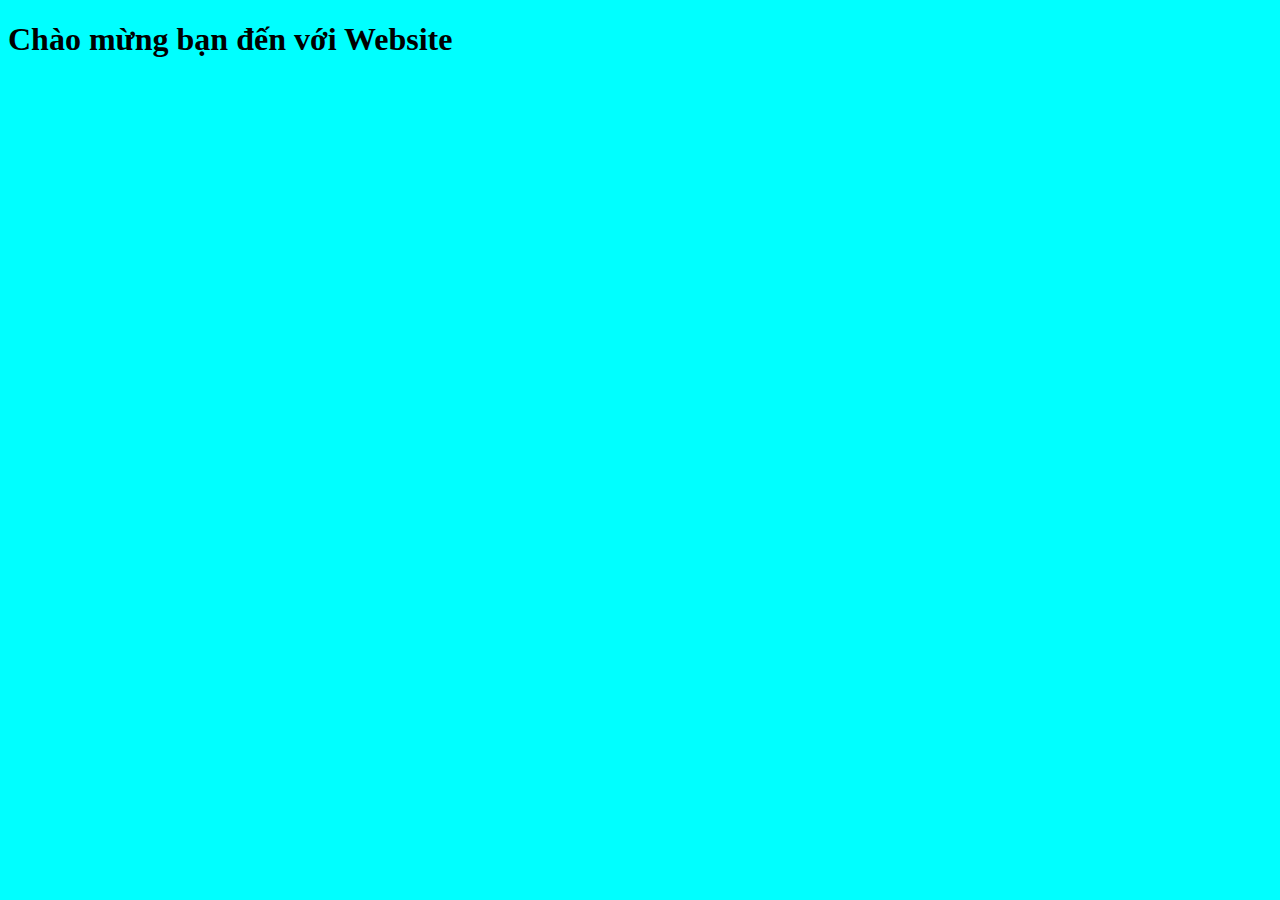
<file: Websitethuongmaidientu/index.html>
<!DOCTYPE html>
<html lang="en">
<head>
    <meta charset="UTF-8">
    <meta name="viewport" content="width=device-width, initial-scale=1.0">
    <title>Website thương mại điện tử</title>
    <link rel="stylesheet" href="style.css">
</head>
<body>
    <h1>Chào mừng bạn đến với Website</h1>
</body>
</html>
</file>
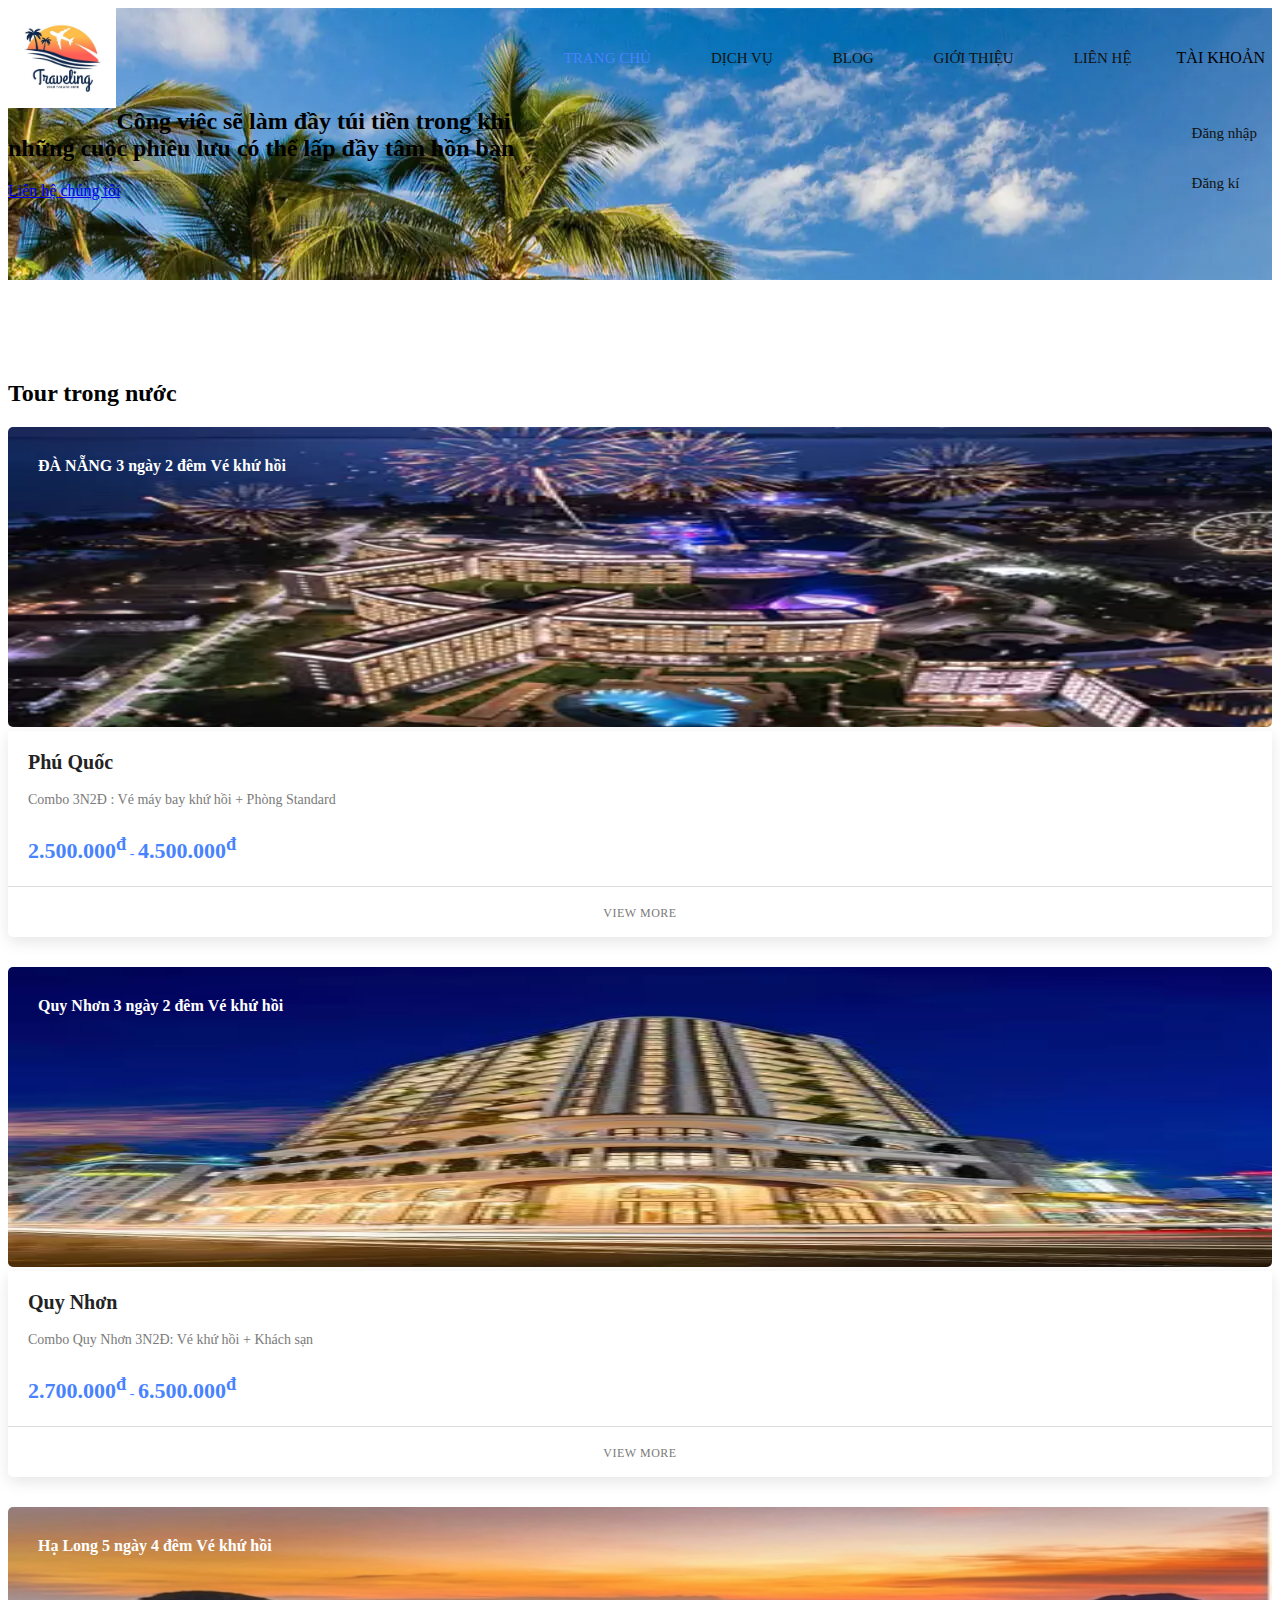
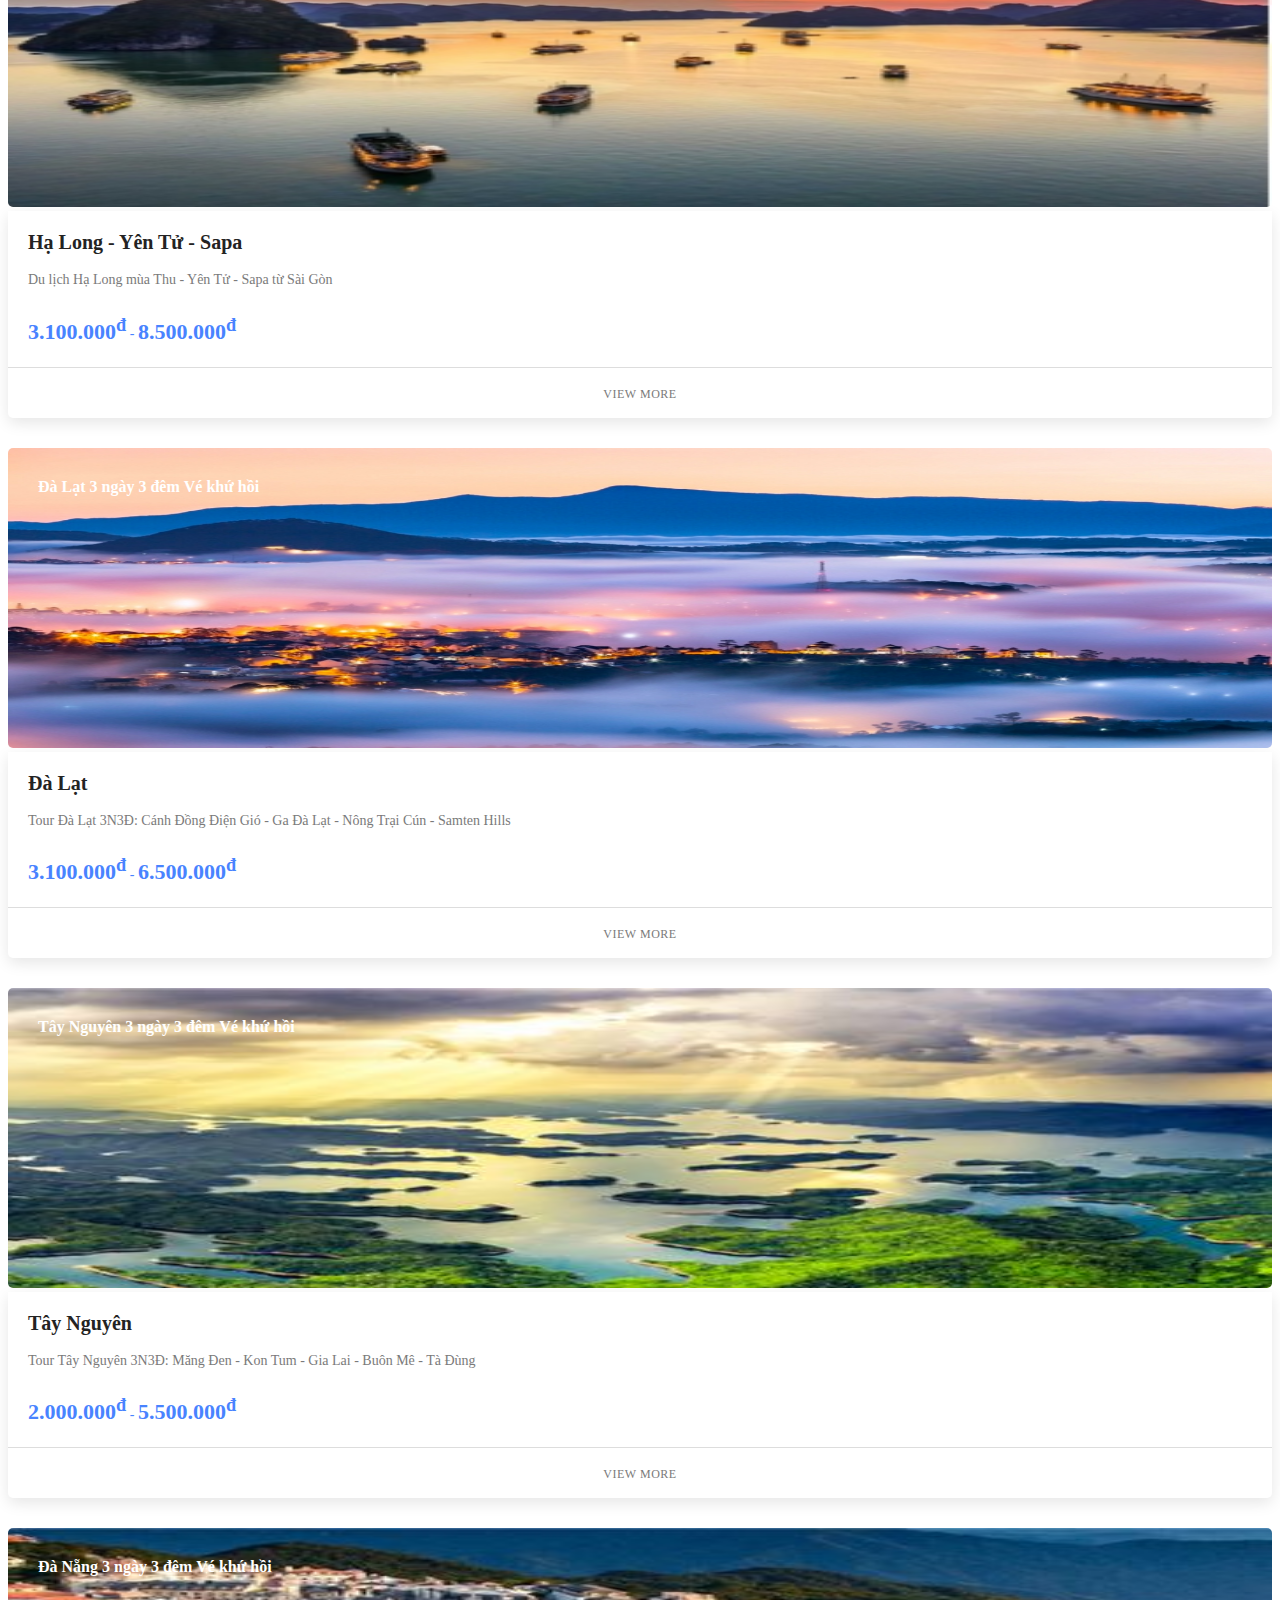
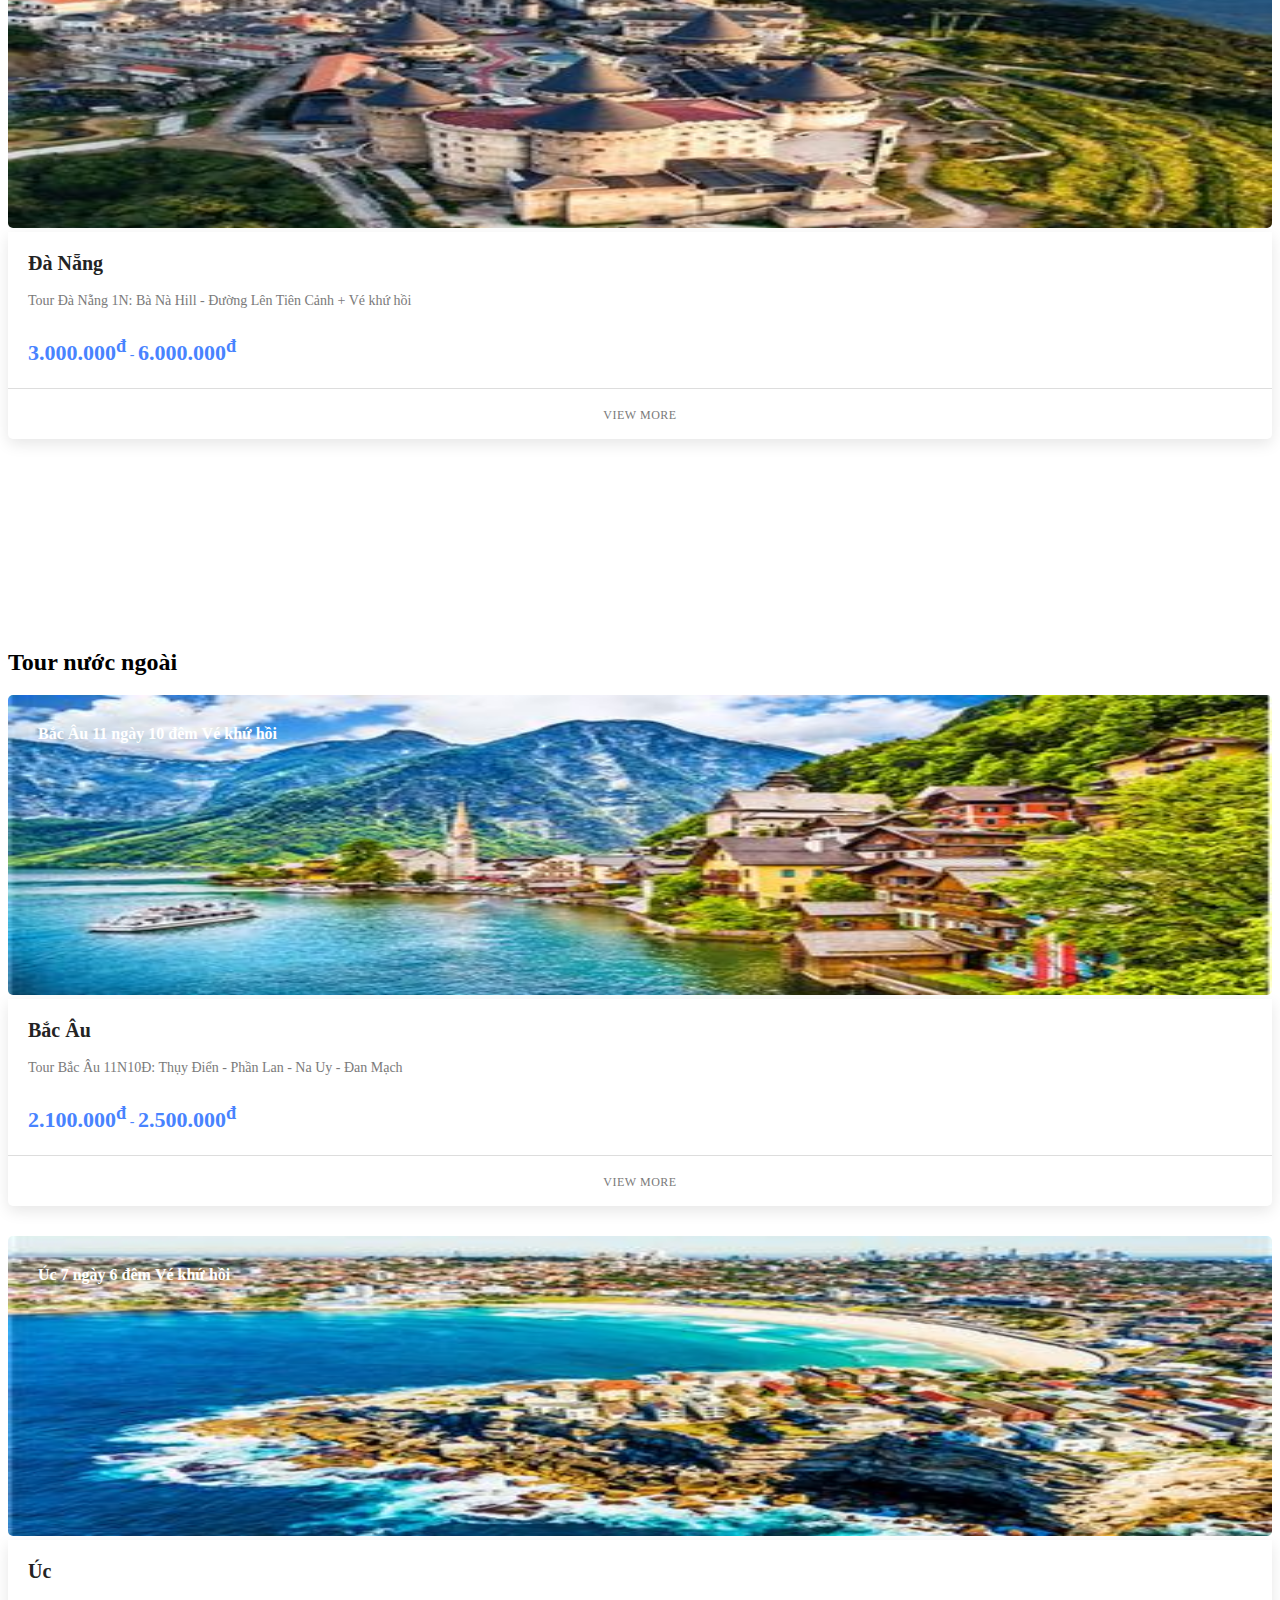
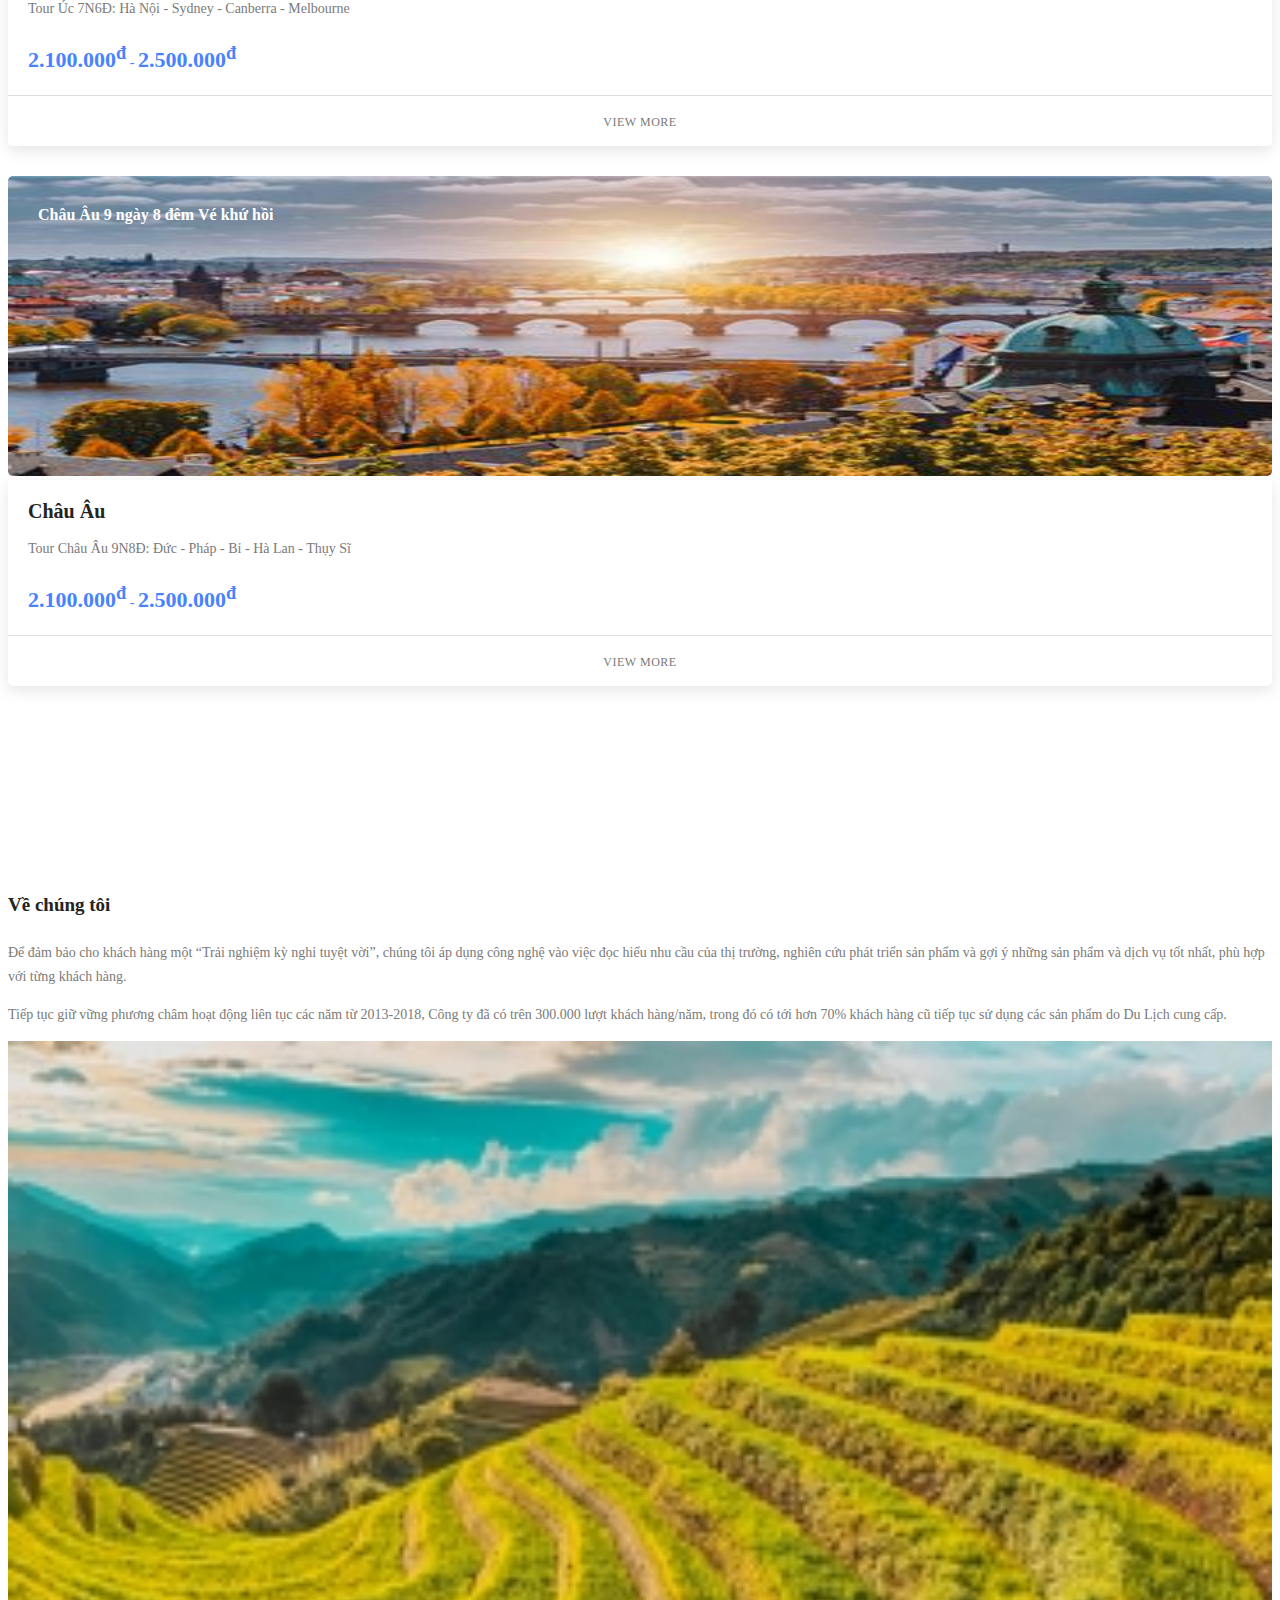
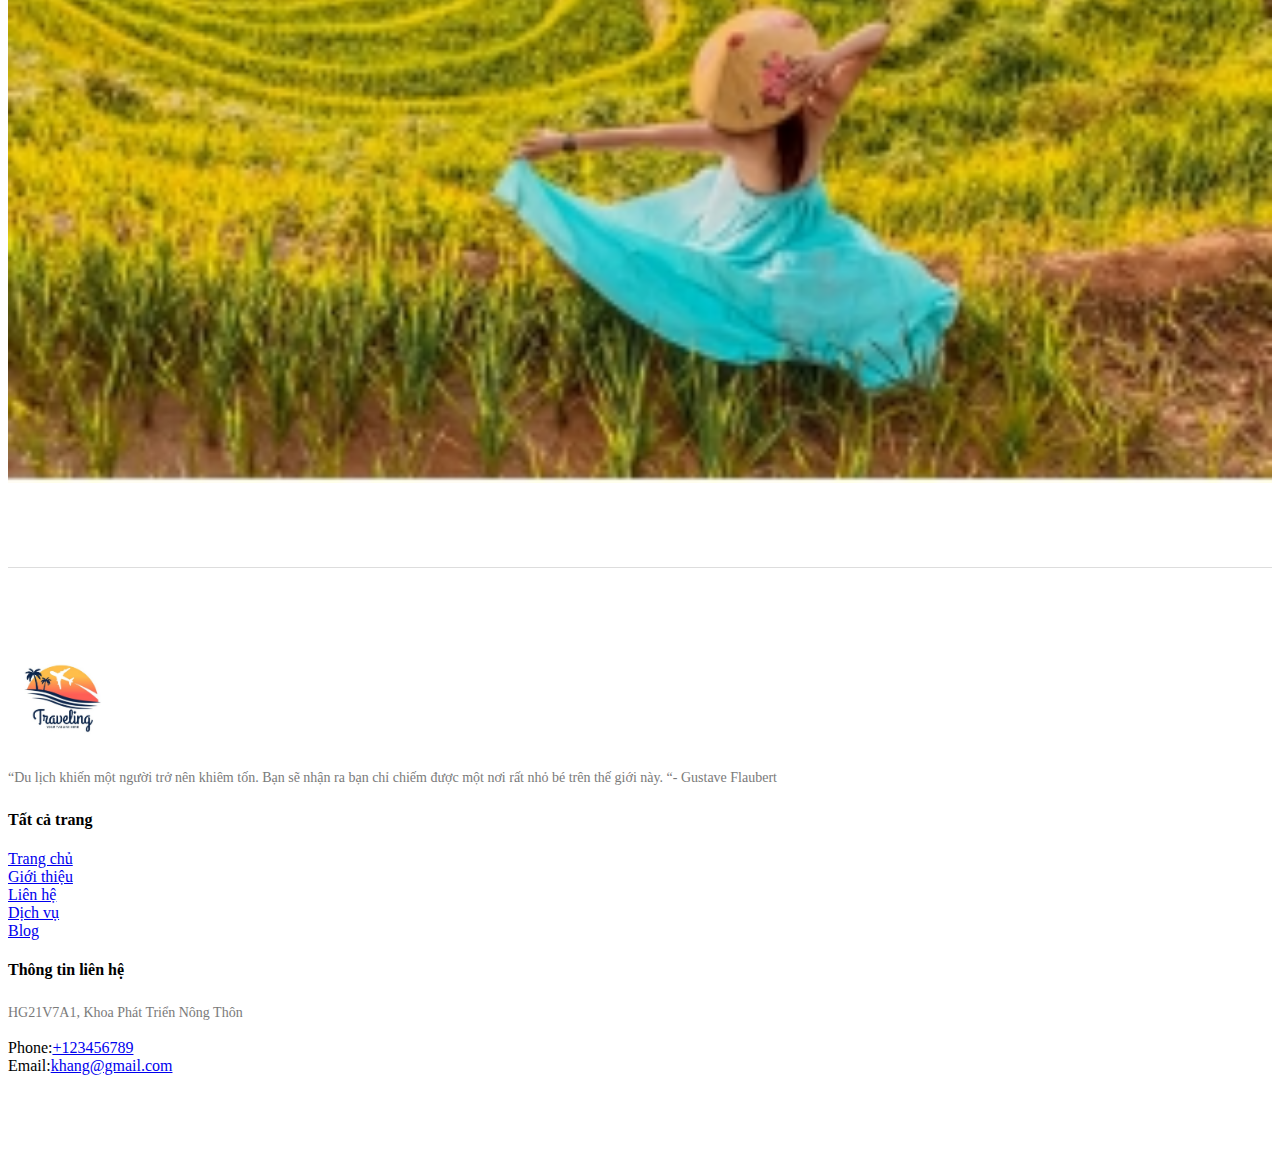
<file: public/public/index.html>
<!DOCTYPE html>
<html lang="en">

<head>
    <meta charset="UTF-8">
    <meta name="viewport" content="width=device-width, initial-scale=1.0">
    <title>Du lịch hậu giang</title>
    <link rel="icon" href="img/logo.jpg">
    <link rel="stylesheet" href="https://cdn.jsdelivr.net/npm/bootstrap@4.6.2/dist/css/bootstrap.min.css"
        integrity="sha384-xOolHFLEh07PJGoPkLv1IbcEPTNtaed2xpHsD9ESMhqIYd0nLMwNLD69Npy4HI+N" crossorigin="anonymous">
    <script src="https://cdn.jsdelivr.net/npm/jquery@3.5.1/dist/jquery.slim.min.js"
        integrity="sha384-DfXdz2htPH0lsSSs5nCTpuj/zy4C+OGpamoFVy38MVBnE+IbbVYUew+OrCXaRkfj"
        crossorigin="anonymous"></script>
    <script src="https://cdn.jsdelivr.net/npm/bootstrap@4.6.2/dist/js/bootstrap.bundle.min.js"
        integrity="sha384-Fy6S3B9q64WdZWQUiU+q4/2Lc9npb8tCaSX9FK7E8HnRr0Jz8D6OP9dO5Vg3Q9ct"
        crossorigin="anonymous"></script>
    <link rel="stylesheet" href="css/style.css">
</head>

<body>
    <div class="wrap">
        <header id="header">
            <div class="container">
                <div class="row">
                    <div class="col-md-12">
                        <button id="primary-nav-button" type="button">Menu</button>
                        <a href="index.html">
                            <div class="logo">
                                <img src="img/logo.jpg" style="height: 100px;">
                            </div>
                        </a>
                        <nav id="primary-nav" class="dropdown">
                            <ul class="dropdown menu">
                                <li class='active'><a href="index.html">TRANG CHỦ</a></li>

                                <li><a href="service.html">DỊCH VỤ</a></li>

                                <li><a href="blog.html">BLOG</a></li>

                                <li>
                                    <a href="#">GIỚI THIỆU</a>
                                </li>

                                <li><a href="contact.html">LIÊN HỆ</a></li>
                                <li class="nav-item dropdown">
                                    <span class="nav-link dropdown-toggle p-0" data-toggle="dropdown">TÀI KHOẢN</span>
                                    <div class="dropdown-menu">
                                        <a class="dropdown-item " style="line-height: 50px;" href="./LogIn.html">Đăng
                                            nhập</a>
                                        <a class="dropdown-item" style="line-height: 50px;" href="./DK.html">Đăng kí</a>
                                    </div>
                                </li>
                            </ul>
                        </nav>
                    </div>
                </div>
            </div>
        </header>
    </div>
    <section class="banner" id="top" style="background-image: url(img/slider_2.webp);">
        <div class="container">
            <div class="row">
                <div class="col-md-10 col-md-offset-1">
                    <div class="banner-caption">
                        <h2>Công việc sẽ làm đầy túi tiền trong khi những cuộc phiêu lưu có thể lấp đầy tâm hồn bạn</h2>
                        <div class="btn btn-light">
                            <a href="contact.html">Liên hệ chúng tôi</a>
                        </div>
                    </div>
                </div>
            </div>
        </div>
    </section>
    <section class="featured-places p-0 m-0 mt-5">
        <div class="container">
            <div class="row">
                <div class="col-md-12">
                    <div class="text-center">
                        <h2>Tour trong nước</h2>
                    </div>
                </div>
            </div>

            <div class="row">
                <div class="col-md-4 col-sm-6 col-xs-12">
                    <div class="featured-item">
                        <div class="thumb">
                            <div class="thumb-img">
                                <img src="./img/phu_quoc.webp" alt="" style="height: 300px;">
                            </div>

                            <div class="overlay-content">
                                <strong>ĐÀ NẴNG</strong>

                                <strong> 3 ngày 2 đêm</strong>

                                <strong>Vé khứ hồi</strong>
                            </div>
                        </div>

                        <div class="down-content">
                            <h4>Phú Quốc</h4>

                            <p>Combo 3N2Đ : Vé máy bay khứ hồi + Phòng Standard
                            </p>

                            <p><span><strong>2.500.000<sup>đ</sup></strong> -
                                    <strong>4.500.000<sup>đ</sup></strong></span>
                            </p>

                            <div class="text-button">
                                <a href="service.html">View More</a>
                            </div>
                        </div>
                    </div>
                </div>

                <div class="col-md-4 col-sm-6 col-xs-12">
                    <div class="featured-item">
                        <div class="thumb">
                            <div class="thumb-img">
                                <img src="img/quy_nhon.webp" alt="" style="height: 300px;">
                            </div>

                            <div class="overlay-content">
                                <strong> Quy Nhơn</strong>

                                <strong> 3 ngày 2 đêm</strong>

                                <strong> Vé khứ hồi</strong>
                            </div>
                        </div>

                        <div class="down-content">
                            <h4>Quy Nhơn</h4>

                            <p>Combo Quy Nhơn 3N2Đ: Vé khứ hồi + Khách sạn</p>

                            <p><span><strong>2.700.000<sup>đ</sup></strong> -
                                    <strong>6.500.000<sup>đ</sup></strong></span>
                            </p>

                            <div class="text-button">
                                <a href="service.html">View More</a>
                            </div>
                        </div>
                    </div>
                </div>

                <div class="col-md-4 col-sm-6 col-xs-12">
                    <div class="featured-item">
                        <div class="thumb">
                            <div class="thumb-img">
                                <img src="img/ha_long.jpg" alt="" style="height: 300px;">
                            </div>

                            <div class="overlay-content">
                                <strong> Hạ Long</strong>

                                <strong> 5 ngày 4 đêm</strong>

                                <strong> Vé khứ hồi</strong>
                            </div>
                        </div>

                        <div class="down-content">
                            <h4>Hạ Long - Yên Tử - Sapa</h4>

                            <p>Du lịch Hạ Long mùa Thu - Yên Tử - Sapa từ Sài Gòn</p>

                            <p><span><strong>3.100.000<sup>đ</sup></strong> -
                                    <strong>8.500.000<sup>đ</sup></strong></span>
                            </p>

                            <div class="text-button">
                                <a href="service.html">View More</a>
                            </div>
                        </div>
                    </div>
                </div>

                <div class="col-md-4 col-sm-6 col-xs-12">
                    <div class="featured-item">
                        <div class="thumb">
                            <div class="thumb-img">
                                <img src="img/dalat.jpg" alt="" style="height: 300px;">
                            </div>

                            <div class="overlay-content">
                                <strong>Đà Lạt</strong>

                                <strong> 3 ngày 3 đêm</strong>

                                <strong> Vé khứ hồi</strong>
                            </div>
                        </div>

                        <div class="down-content">
                            <h4>Đà Lạt</h4>

                            <p>Tour Đà Lạt 3N3Đ: Cánh Đồng Điện Gió - Ga Đà Lạt - Nông Trại Cún - Samten Hills</p>

                            <p><span><strong>3.100.000<sup>đ</sup></strong> -
                                    <strong>6.500.000<sup>đ</sup></strong></span>
                            </p>

                            <div class="text-button">
                                <a href="service.html">View More</a>
                            </div>
                        </div>
                    </div>
                </div>

                <div class="col-md-4 col-sm-6 col-xs-12">
                    <div class="featured-item">
                        <div class="thumb">
                            <div class="thumb-img">
                                <img src="img/tay_nguyen.jpg" alt="" style="height: 300px;">
                            </div>

                            <div class="overlay-content">
                                <strong>Tây Nguyên</strong>

                                <strong> 3 ngày 3 đêm</strong>

                                <strong>Vé khứ hồi</strong>
                            </div>
                        </div>

                        <div class="down-content">
                            <h4>Tây Nguyên</h4>

                            <p>Tour Tây Nguyên 3N3Đ: Măng Đen - Kon Tum - Gia Lai - Buôn Mê - Tà Đùng</p>

                            <p><span><strong>2.000.000<sup>đ</sup></strong> -
                                    <strong>5.500.000<sup>đ</sup></strong></span>
                            </p>

                            <div class="text-button">
                                <a href="service.html">View More</a>
                            </div>
                        </div>
                    </div>
                </div>

                <div class="col-md-4 col-sm-6 col-xs-12">
                    <div class="featured-item">
                        <div class="thumb">
                            <div class="thumb-img">
                                <img src="img/Da_nang.jpg" alt="" style="height: 300px;">
                            </div>

                            <div class="overlay-content">
                                <strong>Đà Nẵng</strong>

                                <strong> 3 ngày 3 đêm</strong>

                                <strong>Vé khứ hồi</strong>
                            </div>
                        </div>

                        <div class="down-content">
                            <h4>Đà Nẵng</h4>

                            <p>Tour Đà Nẵng 1N: Bà Nà Hill - Đường Lên Tiên Cảnh + Vé khứ hồi</p>

                            <p><span><strong>3.000.000<sup>đ</sup></strong> -
                                    <strong>6.000.000<sup>đ</sup></strong></span>
                            </p>

                            <div class="text-button">
                                <a href="service.html">View More</a>
                            </div>
                        </div>
                    </div>
                </div>
            </div>
        </div>
    </section>
    <section class="featured-places p-0 m-0">
        <div class="container">
            <div class="row">
                <div class="col-md-12">
                    <div class="text-center">
                        <h2>Tour nước ngoài</h2>
                    </div>
                </div>
            </div>
            <div class="row">
                <div class="col-md-4 col-sm-6 col-xs-12">
                    <div class="featured-item">
                        <div class="thumb">
                            <div class="thumb-img">
                                <img src="img/Bac_au.jpg" style="height: 300px;">
                            </div>

                            <div class="overlay-content">
                                <strong>Bắc Âu</strong>

                                <strong> 11 ngày 10 đêm</strong>

                                <strong>Vé khứ hồi</strong>
                            </div>
                        </div>

                        <div class="down-content">
                            <h4>Bắc Âu</h4>

                            <p>Tour Bắc Âu 11N10Đ: Thụy Điển - Phần Lan - Na Uy - Đan Mạch</p>

                            <p><span><strong>2.100.000<sup>đ</sup></strong> -
                                    <strong>2.500.000<sup>đ</sup></strong></span>
                            </p>

                            <div class="text-button">
                                <a href="service.html">View More</a>
                            </div>
                        </div>
                    </div>
                </div>
                <div class="col-md-4 col-sm-6 col-xs-12">
                    <div class="featured-item">
                        <div class="thumb">
                            <div class="thumb-img">
                                <img src="img/uc.jpg" alt="" style="height: 300px;">
                            </div>

                            <div class="overlay-content">
                                <strong>Úc</strong>

                                <strong> 7 ngày 6 đêm</strong>

                                <strong>Vé khứ hồi</strong>
                            </div>
                        </div>

                        <div class="down-content">
                            <h4>Úc</h4>

                            <p>Tour Úc 7N6Đ: Hà Nội - Sydney - Canberra - Melbourne</p>

                            <p><span><strong>2.100.000<sup>đ</sup></strong> -
                                    <strong>2.500.000<sup>đ</sup></strong></span>
                            </p>

                            <div class="text-button">
                                <a href="service.html">View More</a>
                            </div>
                        </div>
                    </div>
                </div>
                <div class="col-md-4 col-sm-6 col-xs-12">
                    <div class="featured-item">
                        <div class="thumb">
                            <div class="thumb-img">
                                <img src="img/ivivu-mua-thu-chau-au-360x225.jpg" alt="" style="height: 300px;">
                            </div>

                            <div class="overlay-content">
                                <strong>Châu Âu</strong>

                                <strong> 9 ngày 8 đêm</strong>

                                <strong>Vé khứ hồi</strong>
                            </div>
                        </div>

                        <div class="down-content">
                            <h4>Châu Âu</h4>

                            <p>Tour Châu Âu 9N8Đ: Đức - Pháp - Bỉ - Hà Lan - Thụy Sĩ</p>

                            <p><span><strong>2.100.000<sup>đ</sup></strong> -
                                    <strong>2.500.000<sup>đ</sup></strong></span>
                            </p>

                            <div class="text-button">
                                <a href="service.html">View More</a>
                            </div>
                        </div>
                    </div>
                </div>
            </div>
        </div>
    </section>
    <section class="our-services">
        <div class="container">
            <div class="row">
                <div class="col-md-7">
                    <div class="left-content">
                        <br>
                        <h4>Về chúng tôi</h4>
                        <p>Để đảm bảo cho khách hàng một “Trải nghiệm kỳ nghỉ tuyệt vời”, chúng tôi áp dụng công
                            nghệ vào việc đọc hiểu nhu cầu của thị trường, nghiên cứu phát triển sản phẩm và gợi ý
                            những sản phẩm và dịch vụ tốt nhất, phù hợp với từng khách hàng.</p>

                        <p>Tiếp tục giữ vững phương châm hoạt động liên tục các năm từ 2013-2018, Công ty đã có trên
                            300.000 lượt khách hàng/năm, trong đó có tới hơn 70% khách hàng cũ tiếp tục sử dụng các
                            sản phẩm do Du Lịch cung cấp. </p>
                    </div>
                </div>
                <div class="col-md-5">
                    <img src="img/moc_chau.jpg" class="img-fluid" alt="" style="width: 100%;">
                </div>
            </div>
        </div>
    </section>
    <footer>
        <div class="container">
            <div class="row">
                <div class="col-md-5">
                    <div class="logo">
                        <img src="img/logo.jpg" style="height: 100px;">
                    </div>
                    <p> “Du lịch khiến một người trở nên khiêm tốn. Bạn sẽ nhận ra bạn chỉ chiếm được một nơi rất
                        nhỏ bé trên thế giới này. “- Gustave Flaubert</p>
                </div>
                <div class="col-md-4">
                    <h4>Tất cả trang</h4>
                    <div class="row">
                        <div class="col-md-6">
                            <ul>
                                <li><a href="index.html">Trang chủ</a></li>
                                <li><a href="about.html">Giới thiệu</a></li>
                                <li><a href="contact.html">Liên hệ</a></li>
                            </ul>
                        </div>
                        <div class="col-md-6">
                            <ul>
                                <li><a href="service.html">Dịch vụ</a></li>
                                <li><a href="blog.html">Blog</a></li>
                            </ul>
                        </div>
                    </div>
                </div>
                <div class="col-md-3">
                    <div class="contact-info">
                        <h4>Thông tin liên hệ</h4>
                    </div>
                    <p>HG21V7A1, Khoa Phát Triển Nông Thôn</p>
                    <ul>
                        <li><span>Phone:</span><a href="#">+123456789</a></li>
                        <li><span>Email:</span><a href="#">khang@gmail.com</a></li>
                    </ul>
                </div>
            </div>
        </div>
    </footer>
</body>

</html>
</file>
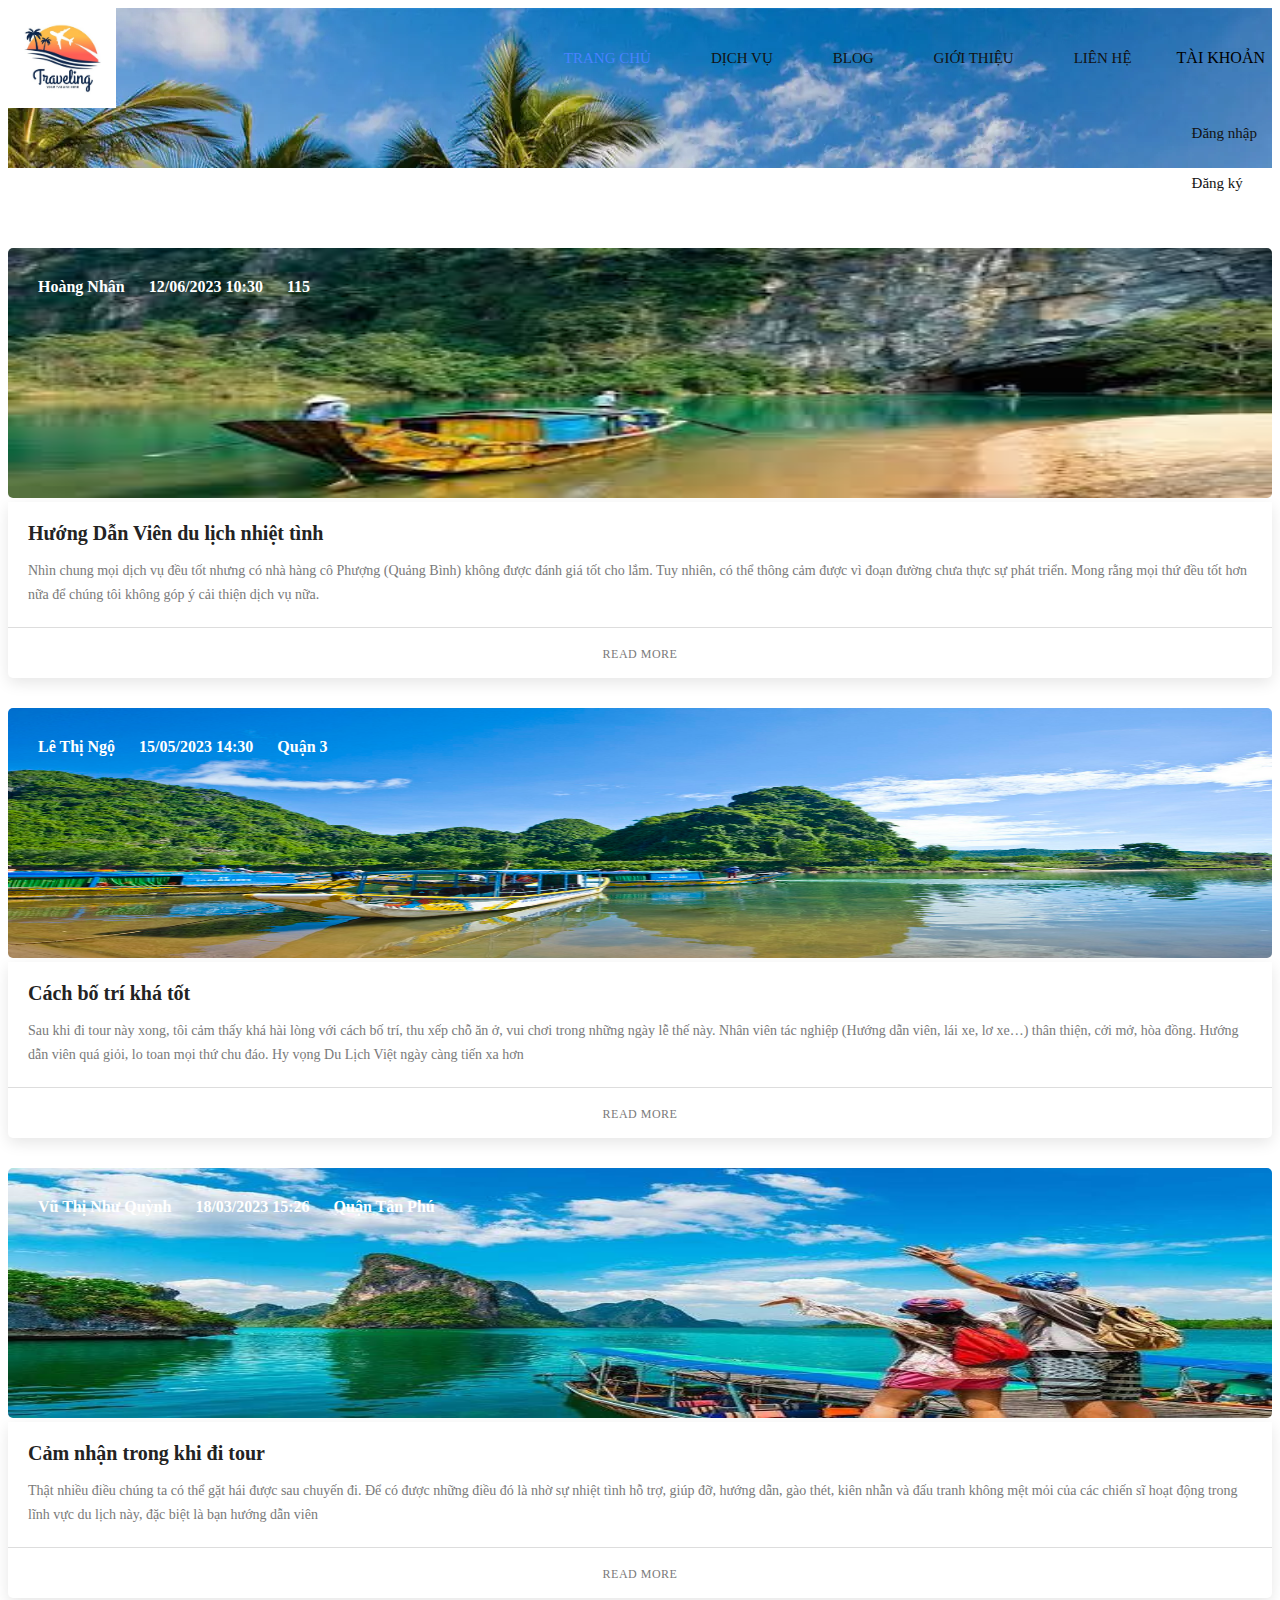
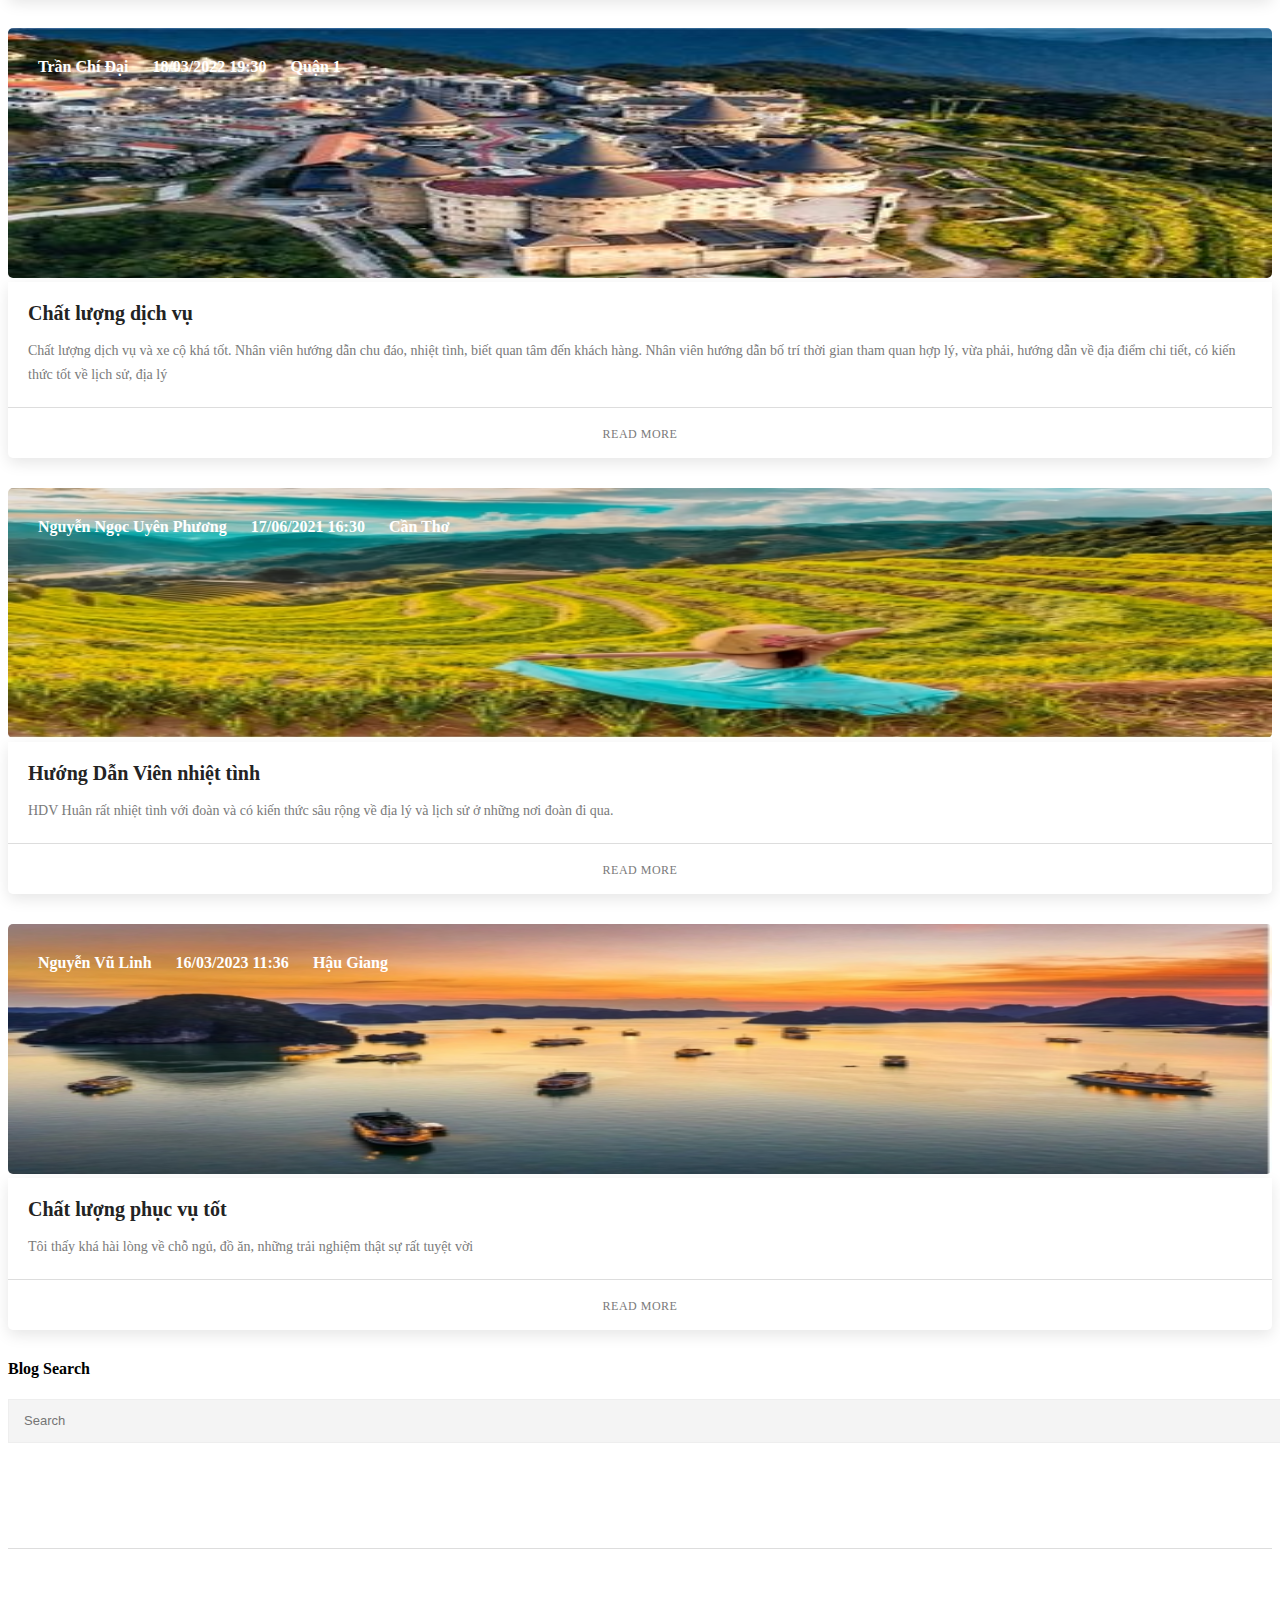
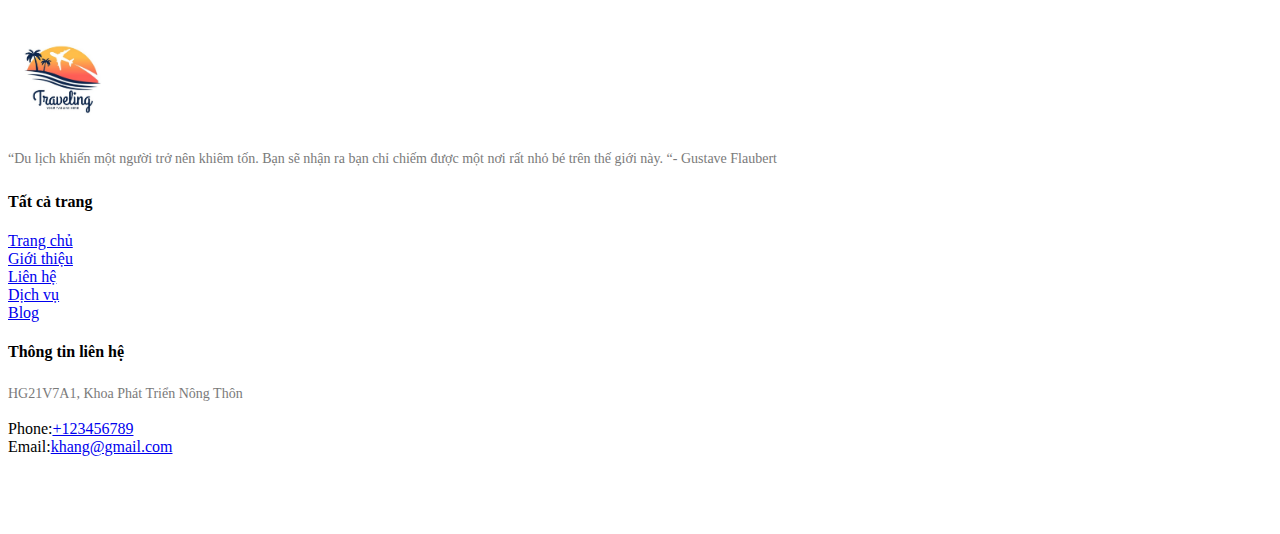
<file: public/public/blog.html>
<!DOCTYPE html>
<html lang="en">

<head>
    <meta charset="UTF-8">
    <meta name="viewport" content="width=device-width, initial-scale=1.0">
    <title>Du lịch hậu giang</title>
    <link rel="icon" href="img/logo.jpg">
    <link rel="stylesheet" href="https://cdn.jsdelivr.net/npm/bootstrap@4.6.2/dist/css/bootstrap.min.css"
        integrity="sha384-xOolHFLEh07PJGoPkLv1IbcEPTNtaed2xpHsD9ESMhqIYd0nLMwNLD69Npy4HI+N" crossorigin="anonymous">
    <script src="https://cdn.jsdelivr.net/npm/jquery@3.5.1/dist/jquery.slim.min.js"
        integrity="sha384-DfXdz2htPH0lsSSs5nCTpuj/zy4C+OGpamoFVy38MVBnE+IbbVYUew+OrCXaRkfj"
        crossorigin="anonymous"></script>
    <script src="https://cdn.jsdelivr.net/npm/bootstrap@4.6.2/dist/js/bootstrap.bundle.min.js"
        integrity="sha384-Fy6S3B9q64WdZWQUiU+q4/2Lc9npb8tCaSX9FK7E8HnRr0Jz8D6OP9dO5Vg3Q9ct"
        crossorigin="anonymous"></script>
    <link rel="stylesheet" href="css/style.css">
</head>

<body>
    <div class="wrap">
        <header id="header">
            <div class="container">
                <div class="row">
                    <div class="col-md-12">
                        <button id="primary-nav-button" type="button">Menu</button>
                        <a href="index.html">
                            <div class="logo">
                                <img src="img/logo.jpg" style="height: 100px;">
                            </div>
                        </a>
                        <nav id="primary-nav" class="dropdown cf">
                            <ul class="dropdown menu">
                                <li class='active'><a href="index.html">TRANG CHỦ</a></li>

                                <li><a href="service.html">DỊCH VỤ</a></li>

                                <li><a href="blog.html">BLOG</a></li>

                                <li>
                                    <a href="about.html">GIỚI THIỆU</a>
                                </li>

                                <li><a href="contact.html">LIÊN HỆ</a></li>
                                <li class="nav-item dropdown">
                                    <span class="nav-link dropdown-toggle p-0" data-toggle="dropdown">TÀI KHOẢN</span>
                                    <div class="dropdown-menu">
                                        <a class="dropdown-item " style="line-height: 50px;" href="./LogIn.html">Đăng
                                            nhập</a>
                                        <a class="dropdown-item" style="line-height: 50px;" href="./DK.html">Đăng ký</a>
                                    </div>
                                </li>
                            </ul>
                        </nav>
                    </div>
                </div>
            </div>
        </header>
    </div>
    <section class="banner" id="top" style="background-image: url(img/slider_2.webp);">
        <div class="container">
            <div class="row">
                <div class="col-md-10 col-md-offset-1">
                    <div class="banner-caption">
                    </div>
                </div>
            </div>
        </div>
    </section>
    <main>
        <section class="featured-places">
            <div class="container">
                <div class="row">
                    <div class="col-lg-9 col-md-8 col-xs-12">
                        <div class="row">
                            <div class="col-sm-6 col-xs-12">
                                <div class="featured-item">
                                    <div class="thumb">
                                        <div class="thumb-img">
                                            <img src="img/quang_binh.jpg" style="height: 250px;" alt="">
                                        </div>

                                        <div class="overlay-content">
                                            <strong>Hoàng Nhân</strong>
                                            &nbsp;&nbsp;&nbsp;&nbsp;
                                            <strong> 12/06/2023
                                                10:30</strong> &nbsp;&nbsp;&nbsp;&nbsp;
                                            <strong> 115</strong>
                                        </div>
                                    </div>

                                    <div class="down-content">
                                        <h4>Hướng Dẫn Viên du lịch nhiệt tình</h4>

                                        <p>Nhìn chung mọi dịch vụ đều tốt nhưng có nhà hàng cô Phượng (Quảng Bình) không
                                            được đánh giá tốt cho lắm. Tuy nhiên, có thể thông cảm được vì đoạn đường
                                            chưa thực sự phát triển. Mong rằng mọi thứ đều tốt hơn nữa để chúng tôi
                                            không góp ý cải thiện dịch vụ nữa.</p>

                                        <div class="text-button">
                                            <a href="blog.html">Read More</a>
                                        </div>
                                    </div>
                                </div>
                            </div>

                            <div class="col-sm-6 col-xs-12">
                                <div class="featured-item">
                                    <div class="thumb">
                                        <div class="thumb-img">
                                            <img src="img/Tay_Ninh.png" style="height: 250px;" alt="">
                                        </div>

                                        <div class="overlay-content">
                                            <strong><i class="fa fa-user"></i>Lê Thị Ngộ</strong>
                                            &nbsp;&nbsp;&nbsp;&nbsp;
                                            <strong> 15/05/2023
                                                14:30</strong> &nbsp;&nbsp;&nbsp;&nbsp;
                                            <strong> Quận 3</strong>
                                        </div>
                                    </div>

                                    <div class="down-content">
                                        <h4>Cách bố trí khá tốt</h4>

                                        <p>Sau khi đi tour này xong, tôi cảm thấy khá hài lòng với cách bố trí, thu xếp
                                            chỗ ăn ở, vui chơi trong những ngày lễ thế này. Nhân viên tác nghiệp (Hướng
                                            dẫn viên, lái xe, lơ xe…) thân thiện, cởi mở, hòa đồng. Hướng dẫn viên quá
                                            giỏi, lo toan mọi thứ chu đáo. Hy vọng Du Lịch Việt ngày càng tiến xa hơn
                                        </p>

                                        <div class="text-button">
                                            <a href="blog.html">Read More</a>
                                        </div>
                                    </div>
                                </div>
                            </div>

                            <div class="col-sm-6 col-xs-12">
                                <div class="featured-item">
                                    <div class="thumb">
                                        <div class="thumb-img">
                                            <img src="img/Binh_Dinh.jpg" style="height: 250px;" alt="">
                                        </div>

                                        <div class="overlay-content">
                                            <strong><i class="fa fa-user"></i>Vũ Thị Như Quỳnh</strong>
                                            &nbsp;&nbsp;&nbsp;&nbsp;
                                            <strong> 18/03/2023
                                                15:26</strong> &nbsp;&nbsp;&nbsp;&nbsp;
                                            <strong>Quận Tân Phú</strong>
                                        </div>
                                    </div>

                                    <div class="down-content">
                                        <h4>Cảm nhận trong khi đi tour</h4>

                                        <p>Thật nhiều điều chúng ta có thể gặt hái được sau chuyến đi. Để có được những
                                            điều đó là nhờ sự nhiệt tình hỗ trợ, giúp đỡ, hướng dẫn, gào thét, kiên nhẫn
                                            và đấu tranh không mệt mỏi của các chiến sĩ hoạt động trong lĩnh vực du lịch
                                            này, đặc biệt là bạn hướng dẫn viên</p>

                                        <div class="text-button">
                                            <a href="blog.html">Read More</a>
                                        </div>
                                    </div>
                                </div>
                            </div>

                            <div class="col-sm-6 col-xs-12">
                                <div class="featured-item">
                                    <div class="thumb">
                                        <div class="thumb-img">
                                            <img src="img/Da_nang.jpg" style="height: 250px;" alt="">
                                        </div>

                                        <div class="overlay-content">
                                            <strong><i class="fa fa-user"></i>Trần Chí Đại</strong>
                                            &nbsp;&nbsp;&nbsp;&nbsp;
                                            <strong> 18/03/2022
                                                19:30</strong> &nbsp;&nbsp;&nbsp;&nbsp;
                                            <strong>Quận 1</strong>
                                        </div>
                                    </div>

                                    <div class="down-content">
                                        <h4>Chất lượng dịch vụ</h4>

                                        <p>Chất lượng dịch vụ và xe cộ khá tốt. Nhân viên hướng dẫn chu đáo, nhiệt tình,
                                            biết quan tâm đến khách hàng. Nhân viên hướng dẫn bố trí thời gian tham quan
                                            hợp lý, vừa phải, hướng dẫn về địa điểm chi tiết, có kiến thức tốt về lịch
                                            sử, địa lý</p>

                                        <div class="text-button">
                                            <a href="blog.html">Read More</a>
                                        </div>
                                    </div>
                                </div>
                            </div>

                            <div class="col-sm-6 col-xs-12">
                                <div class="featured-item">
                                    <div class="thumb">
                                        <div class="thumb-img">
                                            <img src="img/moc_chau.jpg" style="height: 250px;" alt="">
                                        </div>

                                        <div class="overlay-content">
                                            <strong><i class="fa fa-user"></i>Nguyễn Ngọc Uyên
                                                Phương</strong>
                                            &nbsp;&nbsp;&nbsp;&nbsp;
                                            <strong> 17/06/2021
                                                16:30</strong> &nbsp;&nbsp;&nbsp;&nbsp;
                                            <strong>Cần Thơ</strong>
                                        </div>
                                    </div>

                                    <div class="down-content">
                                        <h4>Hướng Dẫn Viên nhiệt tình</h4>

                                        <p>HDV Huân rất nhiệt tình với đoàn và có kiến thức sâu rộng về địa lý và lịch
                                            sử ở những nơi đoàn đi qua.</p>

                                        <div class="text-button">
                                            <a href="blog.html">Read More</a>
                                        </div>
                                    </div>
                                </div>
                            </div>

                            <div class="col-sm-6 col-xs-12">
                                <div class="featured-item">
                                    <div class="thumb">
                                        <div class="thumb-img">
                                            <img src="img/ha_long.jpg" style="height: 250px;" alt="">
                                        </div>

                                        <div class="overlay-content">
                                            <strong><i class="fa fa-user"></i>Nguyễn Vũ Linh</strong>
                                            &nbsp;&nbsp;&nbsp;&nbsp;
                                            <strong> 16/03/2023
                                                11:36</strong> &nbsp;&nbsp;&nbsp;&nbsp;
                                            <strong>Hậu Giang</strong>
                                        </div>
                                    </div>

                                    <div class="down-content">
                                        <h4>Chất lượng phục vụ tốt</h4>

                                        <p>Tôi thấy khá hài lòng về chỗ ngủ, đồ ăn, những trải nghiệm thật sự rất tuyệt
                                            vời</p>

                                        <div class="text-button">
                                            <a href="blog.html">Read More</a>
                                        </div>
                                    </div>
                                </div>
                            </div>
                        </div>
                    </div>

                    <div class="col-lg-3 col-md-4 col-xs-12">
                        <div class="form-group">
                            <h4>Blog Search</h4>
                        </div>

                        <div class="form-group">
                            <div class="input-group">
                                <input type="text" class="form-control" placeholder="Search" aria-label="Search"
                                    aria-describedby="basic-addon2">
                            </div>
                        </div>
                    </div>
                </div>
            </div>
        </section>
    </main>
    <footer>
        <div class="container">
            <div class="row">
                <div class="col-md-5">
                        <div class="logo">
                            <img src="img/logo.jpg" style="height: 100px;">
                        </div>
                        <p> “Du lịch khiến một người trở nên khiêm tốn. Bạn sẽ nhận ra bạn chỉ chiếm được một nơi rất
                            nhỏ bé trên thế giới này. “- Gustave Flaubert</p>
                </div>
                <div class="col-md-4">
                            <h4>Tất cả trang</h4>
                        <div class="row">
                            <div class="col-md-6">
                                <ul>
                                    <li><a href="index.html">Trang chủ</a></li>
                                    <li><a href="about.html">Giới thiệu</a></li>
                                    <li><a href="contact.html">Liên hệ</a></li>
                                </ul>
                            </div>
                            <div class="col-md-6">
                                <ul>
                                    <li><a href="service.html">Dịch vụ</a></li>
                                    <li><a href="blog.html">Blog</a></li>
                                </ul>
                        </div>
                    </div>
                </div>
                <div class="col-md-3">
                    <div class="contact-info">
                            <h4>Thông tin liên hệ</h4>
                        </div>
                        <p>HG21V7A1, Khoa Phát Triển Nông Thôn</p>
                        <ul>
                            <li><span>Phone:</span><a href="#">+123456789</a></li>
                            <li><span>Email:</span><a href="#">khang@gmail.com</a></li>
                        </ul>
                </div>
            </div>
        </div>
    </footer>
</body>

</html>
</file>
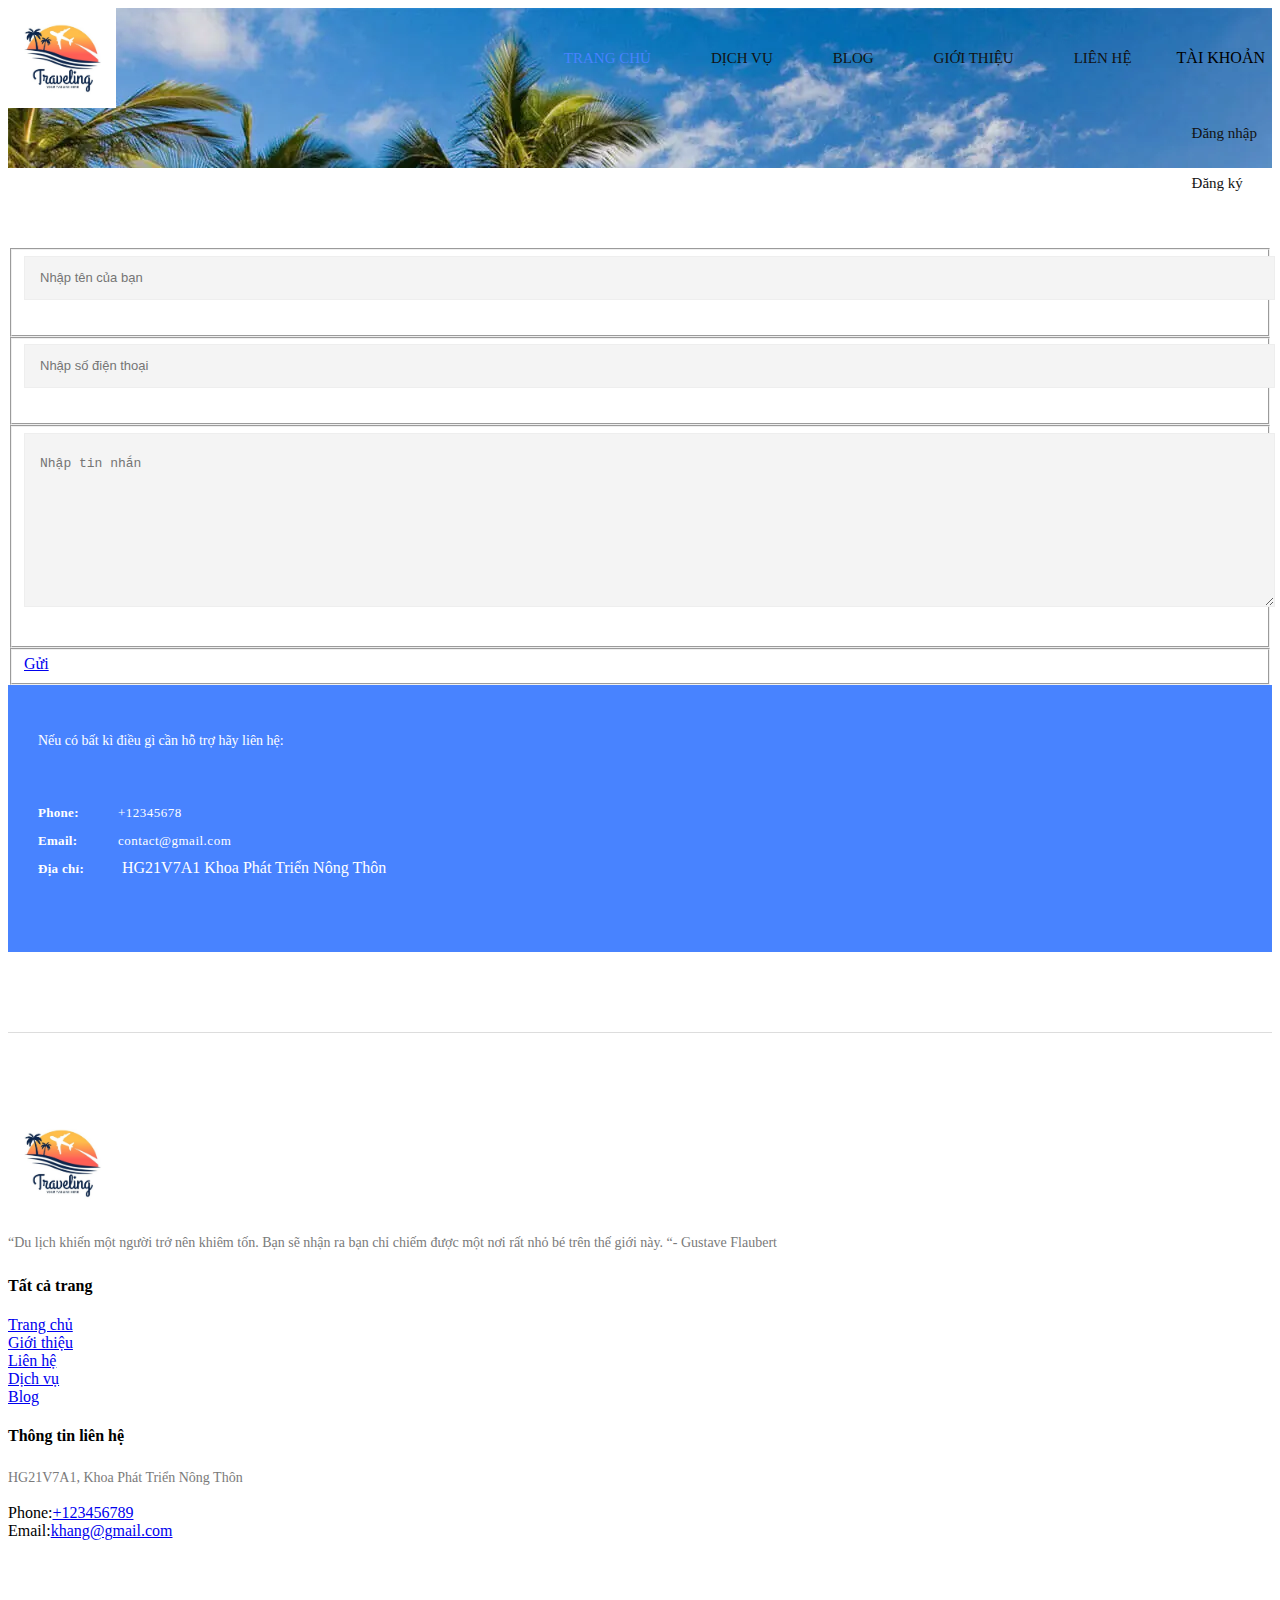
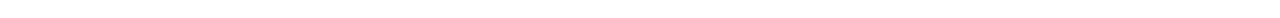
<file: public/public/contact.html>
<!DOCTYPE html>
<html lang="en">

<head>
    <meta charset="UTF-8">
    <meta name="viewport" content="width=device-width, initial-scale=1.0">
    <title>Du lịch hậu giang</title>
    <link rel="icon" href="img/logo.jpg">
    <link rel="stylesheet" href="https://cdn.jsdelivr.net/npm/bootstrap@4.6.2/dist/css/bootstrap.min.css"
        integrity="sha384-xOolHFLEh07PJGoPkLv1IbcEPTNtaed2xpHsD9ESMhqIYd0nLMwNLD69Npy4HI+N" crossorigin="anonymous">
    <script src="https://cdn.jsdelivr.net/npm/jquery@3.5.1/dist/jquery.slim.min.js"
        integrity="sha384-DfXdz2htPH0lsSSs5nCTpuj/zy4C+OGpamoFVy38MVBnE+IbbVYUew+OrCXaRkfj"
        crossorigin="anonymous"></script>
    <script src="https://cdn.jsdelivr.net/npm/bootstrap@4.6.2/dist/js/bootstrap.bundle.min.js"
        integrity="sha384-Fy6S3B9q64WdZWQUiU+q4/2Lc9npb8tCaSX9FK7E8HnRr0Jz8D6OP9dO5Vg3Q9ct"
        crossorigin="anonymous"></script>
    <link rel="stylesheet" href="css/style.css">
</head>

<body>
    <div class="wrap">
        <header id="header">
            <div class="container">
                <div class="row">
                    <div class="col-md-12">
                        <button id="primary-nav-button" type="button">Menu</button>
                        <a href="index.html">
                            <div class="logo">
                                <img src="img/logo.jpg" style="height: 100px;">
                            </div>
                        </a>
                        <nav id="primary-nav" class="dropdown cf">
                            <ul class="dropdown menu">
                                <li class='active'><a href="index.html">TRANG CHỦ</a></li>

                                <li><a href="service.html">DỊCH VỤ</a></li>

                                <li><a href="blog.html">BLOG</a></li>

                                <li>
                                    <a href="about.html">GIỚI THIỆU</a>
                                </li>

                                <li><a href="contact.html">LIÊN HỆ</a></li>
                                <li class="nav-item dropdown">
                                    <span class="nav-link dropdown-toggle p-0" data-toggle="dropdown">TÀI KHOẢN</span>
                                    <div class="dropdown-menu">
                                        <a class="dropdown-item " style="line-height: 50px;" href="./LogIn.html">Đăng
                                            nhập</a>
                                        <a class="dropdown-item" style="line-height: 50px;" href="./DK.html">Đăng ký</a>
                                    </div>
                                </li>
                            </ul>
                        </nav>
                    </div>
                </div>
            </div>
        </header>
    </div>
    <section class="banner" id="top" style="background-image: url(img/slider_2.webp);">
        <div class="container">
            <div class="row">
                <div class="col-md-10 col-md-offset-1">
                    <div class="banner-caption">
                    </div>
                </div>
            </div>
        </div>
    </section>
    <main>
        <section>
            <div class="container">
                <div class="contact-content">
                    <div class="row">
                        <div class="col-md-8">
                            <div class="left-content">
                                <div class="row">
                                    <div class="col-md-6">
                                        <fieldset>
                                            <input name="Họ tên" type="text" class="form-control" id="Họ tên"
                                                placeholder="Nhập tên của bạn" required="">
                                        </fieldset>
                                    </div>
                                    <div class="col-md-6">
                                        <fieldset>
                                            <input name="Số điện thoại" type="text" class="form-control" id="SĐT"
                                                placeholder="Nhập số điện thoại" required="">
                                        </fieldset>
                                    </div>
                                    <div class="col-md-12">
                                        <fieldset>
                                            <textarea name="Tin nhắn" rows="6" class="form-control" id="Tin nhắn"
                                                placeholder="Nhập tin nhắn" required=""></textarea>
                                        </fieldset>
                                    </div>
                                    <div class="col-md-12">
                                        <fieldset>
                                            <div class="btn btn-primary">
                                                <a href="#" id="form-submit" class="btn">Gửi</a>
                                            </div>
                                        </fieldset>
                                    </div>
                                </div>
                            </div>
                        </div>
                        <div class="col-md-4">
                            <div class="right-content">
                                <div class="row">
                                    <div class="col-md-12">
                                        <div class="content">
                                            <p>Nếu có bất kì điều gì cần hỗ trợ hãy liên hệ:</p>
                                            <ul>
                                                <li><span>Phone:</span><a href="#">+12345678</a></li>
                                                <li><span>Email:</span><a href="#">contact@gmail.com</a></li>
                                                <li><span>Địa chỉ:</span><i class="fa fa-map-marker"></i> HG21V7A1 Khoa
                                                    Phát Triển Nông Thôn </li>
                                            </ul>
                                        </div>
                                    </div>
                                </div>
                            </div>
                        </div>
                    </div>
                </div>
            </div>
        </section>
    </main>
    <footer>
        <div class="container">
            <div class="row">
                <div class="col-md-5">
                        <div class="logo">
                            <img src="img/logo.jpg" style="height: 100px;">
                        </div>
                        <p> “Du lịch khiến một người trở nên khiêm tốn. Bạn sẽ nhận ra bạn chỉ chiếm được một nơi rất
                            nhỏ bé trên thế giới này. “- Gustave Flaubert</p>
                </div>
                <div class="col-md-4">
                            <h4>Tất cả trang</h4>
                        <div class="row">
                            <div class="col-md-6">
                                <ul>
                                    <li><a href="index.html">Trang chủ</a></li>
                                    <li><a href="about.html">Giới thiệu</a></li>
                                    <li><a href="contact.html">Liên hệ</a></li>
                                </ul>
                            </div>
                            <div class="col-md-6">
                                <ul>
                                    <li><a href="service.html">Dịch vụ</a></li>
                                    <li><a href="blog.html">Blog</a></li>
                                </ul>
                        </div>
                    </div>
                </div>
                <div class="col-md-3">
                    <div class="contact-info">
                            <h4>Thông tin liên hệ</h4>
                        </div>
                        <p>HG21V7A1, Khoa Phát Triển Nông Thôn</p>
                        <ul>
                            <li><span>Phone:</span><a href="#">+123456789</a></li>
                            <li><span>Email:</span><a href="#">khang@gmail.com</a></li>
                        </ul>
                </div>
            </div>
        </div>
    </footer>
</body>

</html>
</file>
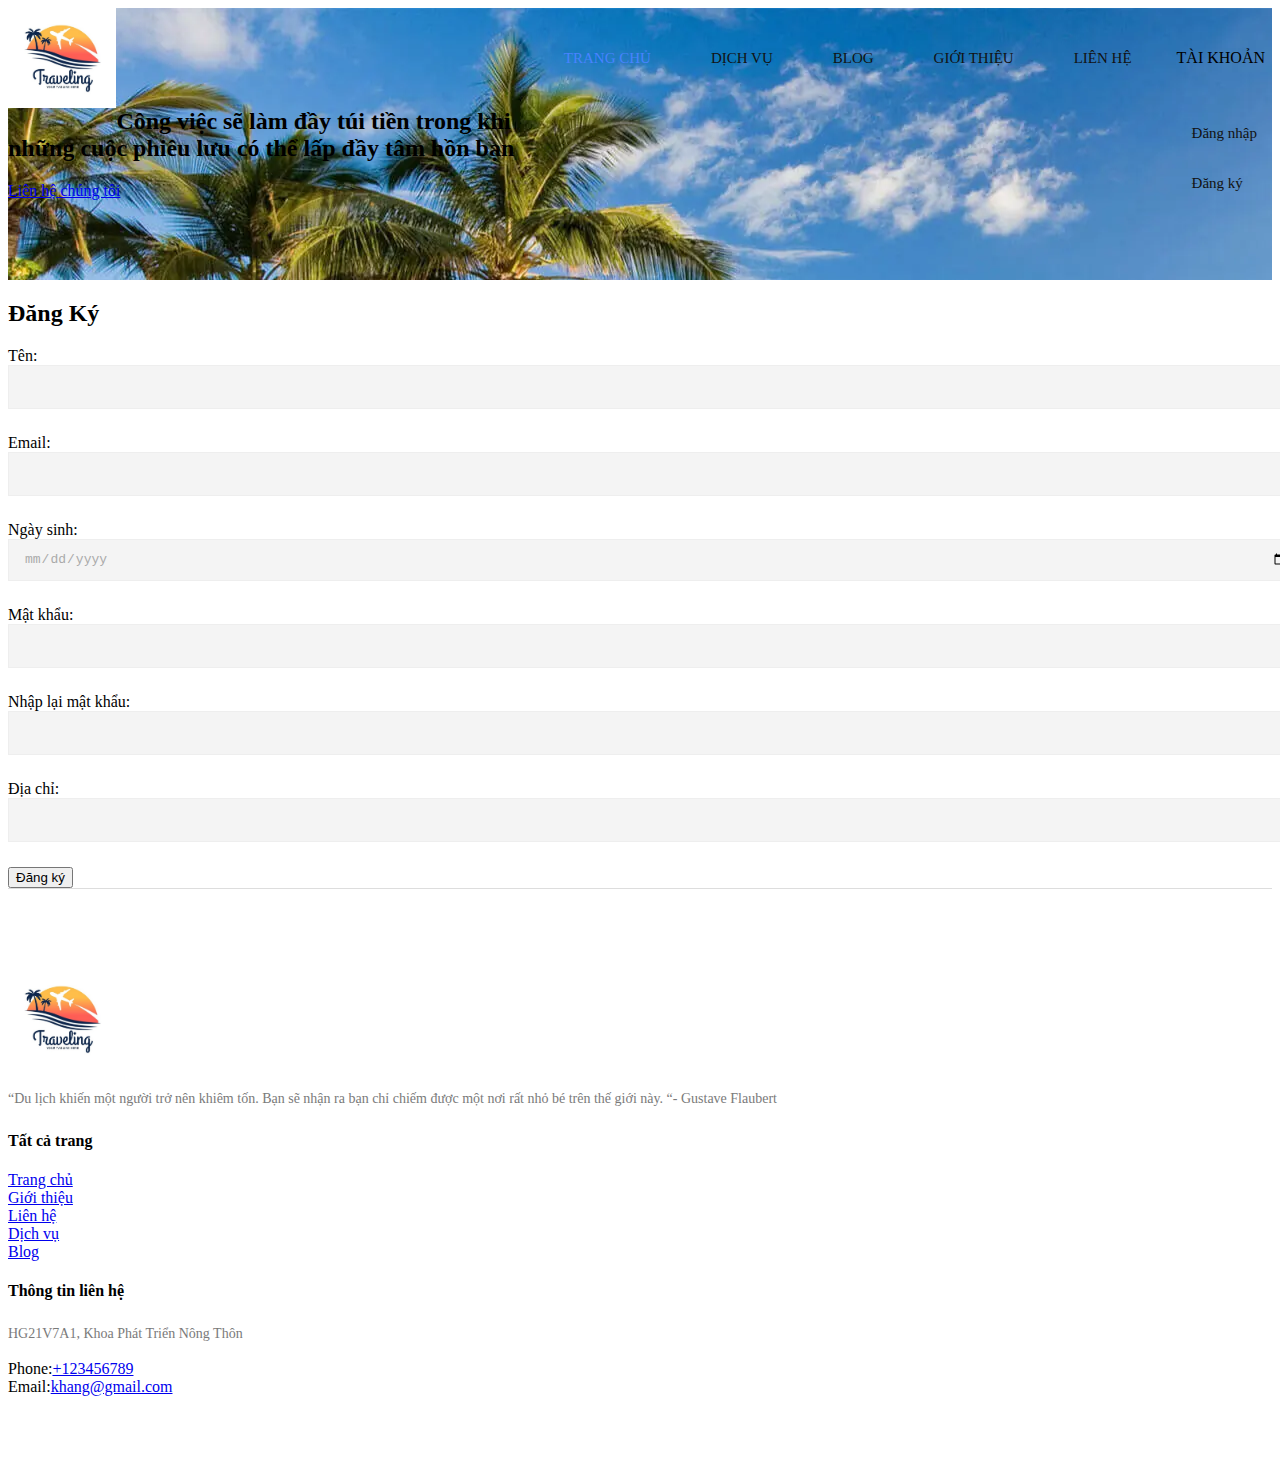
<file: public/public/DK.html>
<!DOCTYPE html>
<html lang="en">

<head>
    <meta charset="UTF-8">
    <meta name="viewport" content="width=device-width, initial-scale=1.0">
    <title>Du lịch hậu giang</title>
    <link rel="icon" href="img/logo.jpg">
    <link rel="stylesheet" href="https://cdn.jsdelivr.net/npm/bootstrap@4.6.2/dist/css/bootstrap.min.css"
        integrity="sha384-xOolHFLEh07PJGoPkLv1IbcEPTNtaed2xpHsD9ESMhqIYd0nLMwNLD69Npy4HI+N" crossorigin="anonymous">
    <script src="https://cdn.jsdelivr.net/npm/jquery@3.5.1/dist/jquery.slim.min.js"
        integrity="sha384-DfXdz2htPH0lsSSs5nCTpuj/zy4C+OGpamoFVy38MVBnE+IbbVYUew+OrCXaRkfj"
        crossorigin="anonymous"></script>
    <script src="https://cdn.jsdelivr.net/npm/bootstrap@4.6.2/dist/js/bootstrap.bundle.min.js"
        integrity="sha384-Fy6S3B9q64WdZWQUiU+q4/2Lc9npb8tCaSX9FK7E8HnRr0Jz8D6OP9dO5Vg3Q9ct"
        crossorigin="anonymous"></script>
    <link rel="stylesheet" href="css/style.css">
</head>

<body>
    <div class="wrap">
        <header id="header">
            <div class="container">
                <div class="row">
                    <div class="col-md-12">
                        <button id="primary-nav-button" type="button">Menu</button>
                        <a href="index.html">
                            <div class="logo">
                                <img src="img/logo.jpg" style="height: 100px;">
                            </div>
                        </a>
                        <nav id="primary-nav" class="dropdown cf">
                            <ul class="dropdown menu">
                                <li class='active'><a href="index.html">TRANG CHỦ</a></li>

                                <li><a href="service.html">DỊCH VỤ</a></li>

                                <li><a href="blog.html">BLOG</a></li>

                                <li>
                                    <a href="about.html">GIỚI THIỆU</a>
                                </li>

                                <li><a href="contact.html">LIÊN HỆ</a></li>
                                <li class="nav-item dropdown">
                                    <span class="nav-link dropdown-toggle p-0" data-toggle="dropdown">TÀI KHOẢN</span>
                                    <div class="dropdown-menu">
                                        <a class="dropdown-item " style="line-height: 50px;" href="./LogIn.html">Đăng
                                            nhập</a>
                                        <a class="dropdown-item" style="line-height: 50px;" href="DK.html">Đăng ký</a>
                                    </div>
                                </li>
                            </ul>
                        </nav>
                    </div>
                </div>
            </div>
        </header>
    </div>
    <section class="banner" id="top" style="background-image: url(img/slider_2.webp);">
        <div class="container">
            <div class="row">
                <div class="col-md-10 col-md-offset-1">
                    <div class="banner-caption">
                        <h2>Công việc sẽ làm đầy túi tiền trong khi những cuộc phiêu lưu có thể lấp đầy tâm hồn bạn</h2>
                        <div class="btn btn-light">
                            <a href="contact.html">Liên hệ chúng tôi</a>
                        </div>
                    </div>
                </div>
            </div>
        </div>
    </section>
    <div class="container mt-5">
        <div class="row">
            <div class="col-3"></div>
            <div class="col-6 panel bg-light">
                <div class="panel-heading bg-primary">
                    <h2 class="text-center py-2">Đăng Ký</h2>
                </div>
                <div class="panel-body">
                    <div class="form-group">
                        <label for="usr">Tên:</label>
                        <input required="true" type="text" class="form-control" id="usr">
                    </div>
                    <div class="form-group">
                        <label for="email">Email:</label>
                        <input required="true" type="email" class="form-control" id="email">
                    </div>
                    <div class="form-group">
                        <label for="birthday">Ngày sinh:</label>
                        <input type="date" class="form-control" id="birthday">
                    </div>
                    <div class="form-group">
                        <label for="pwd">Mật khẩu:</label>
                        <input required="true" type="password" class="form-control" id="pwd">
                    </div>
                    <div class="form-group">
                        <label for="confirmation_pwd">Nhập lại mật khẩu:</label>
                        <input required="true" type="password" class="form-control" id="confirmation_pwd">
                    </div>
                    <div class="form-group">
                        <label for="address">Địa chỉ:</label>
                        <input type="text" class="form-control" id="address">
                    </div>
                    <button class="btn btn-success">Đăng ký</button>
                </div>
            </div>
            <div class="col-3"></div>
        </div>
    </div>

    <footer>
        <div class="container">
            <div class="row">
                <div class="col-md-5">
                        <div class="logo">
                            <img src="img/logo.jpg" style="height: 100px;">
                        </div>
                        <p> “Du lịch khiến một người trở nên khiêm tốn. Bạn sẽ nhận ra bạn chỉ chiếm được một nơi rất
                            nhỏ bé trên thế giới này. “- Gustave Flaubert</p>
                </div>
                <div class="col-md-4">
                            <h4>Tất cả trang</h4>
                        <div class="row">
                            <div class="col-md-6">
                                <ul>
                                    <li><a href="index.html">Trang chủ</a></li>
                                    <li><a href="about.html">Giới thiệu</a></li>
                                    <li><a href="contact.html">Liên hệ</a></li>
                                </ul>
                            </div>
                            <div class="col-md-6">
                                <ul>
                                    <li><a href="service.html">Dịch vụ</a></li>
                                    <li><a href="blog.html">Blog</a></li>
                                </ul>
                        </div>
                    </div>
                </div>
                <div class="col-md-3">
                    <div class="contact-info">
                            <h4>Thông tin liên hệ</h4>
                        </div>
                        <p>HG21V7A1, Khoa Phát Triển Nông Thôn</p>
                        <ul>
                            <li><span>Phone:</span><a href="#">+123456789</a></li>
                            <li><span>Email:</span><a href="#">khang@gmail.com</a></li>
                        </ul>
                </div>
            </div>
        </div>
    </footer>
</body>

</html>
</file>
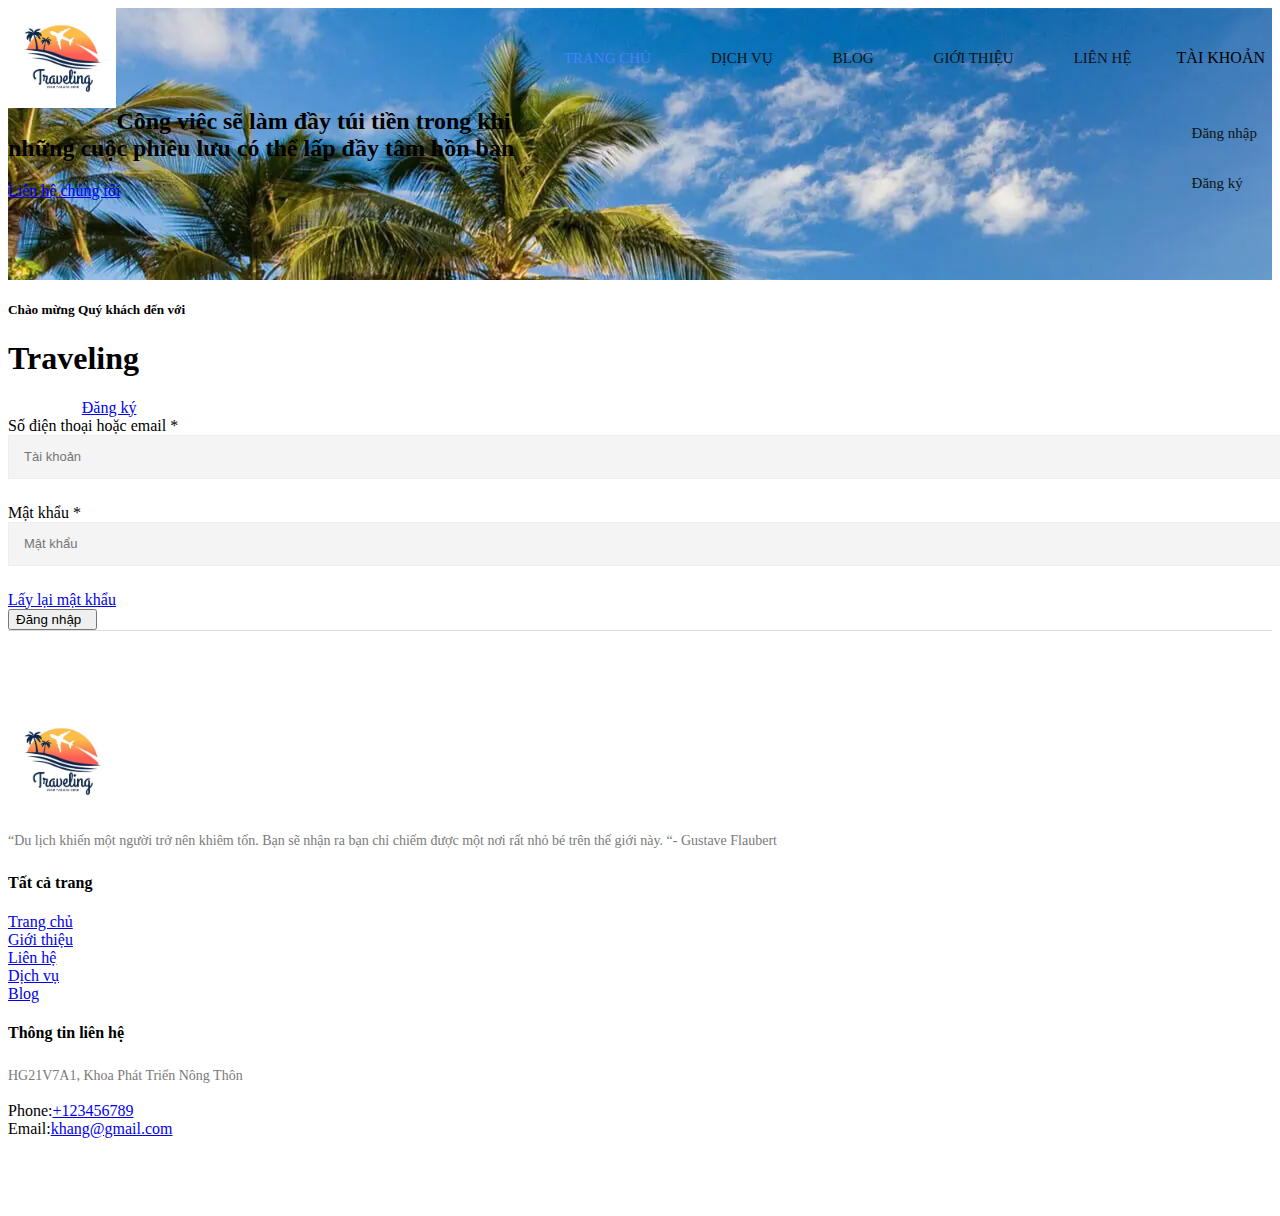
<file: public/public/LogIn.html>
<!DOCTYPE html>
<html lang="en">

<head>
    <meta charset="UTF-8">
    <meta name="viewport" content="width=device-width, initial-scale=1.0">
    <title>Du lịch hậu giang</title>
    <link rel="icon" href="img/logo.jpg">
    <link rel="stylesheet" href="https://cdn.jsdelivr.net/npm/bootstrap@4.6.2/dist/css/bootstrap.min.css"
        integrity="sha384-xOolHFLEh07PJGoPkLv1IbcEPTNtaed2xpHsD9ESMhqIYd0nLMwNLD69Npy4HI+N" crossorigin="anonymous">
    <script src="https://cdn.jsdelivr.net/npm/jquery@3.5.1/dist/jquery.slim.min.js"
        integrity="sha384-DfXdz2htPH0lsSSs5nCTpuj/zy4C+OGpamoFVy38MVBnE+IbbVYUew+OrCXaRkfj"
        crossorigin="anonymous"></script>
    <script src="https://cdn.jsdelivr.net/npm/bootstrap@4.6.2/dist/js/bootstrap.bundle.min.js"
        integrity="sha384-Fy6S3B9q64WdZWQUiU+q4/2Lc9npb8tCaSX9FK7E8HnRr0Jz8D6OP9dO5Vg3Q9ct"
        crossorigin="anonymous"></script>
    <link rel="stylesheet" href="css/style.css">
</head>

<body>
    <div class="wrap">
        <header id="header">
            <div class="container">
                <div class="row">
                    <div class="col-md-12">
                        <button id="primary-nav-button" type="button">Menu</button>
                        <a href="index.html">
                            <div class="logo">
                                <img src="img/logo.jpg" style="height: 100px;">
                            </div>
                        </a>
                        <nav id="primary-nav" class="dropdown cf">
                            <ul class="dropdown menu">
                                <li class='active'><a href="index.html">TRANG CHỦ</a></li>

                                <li><a href="service.html">DỊCH VỤ</a></li>

                                <li><a href="blog.html">BLOG</a></li>

                                <li>
                                    <a href="about.html">GIỚI THIỆU</a>
                                </li>

                                <li><a href="contact.html">LIÊN HỆ</a></li>
                                <li class="nav-item dropdown">
                                    <span class="nav-link dropdown-toggle p-0" data-toggle="dropdown"
                                        href="LogIn.html">TÀI
                                        KHOẢN</span>
                                    <div class="dropdown-menu">
                                        <a class="dropdown-item " style="line-height: 50px;" href="./LogIn.html">Đăng
                                            nhập</a>
                                        <a class="dropdown-item" style="line-height: 50px;" href="./DK.html">Đăng ký</a>
                                    </div>
                                </li>
                            </ul>
                        </nav>
                    </div>
                </div>
            </div>
        </header>
    </div>
    <section class="banner" id="top" style="background-image: url(img/slider_2.webp);">
        <div class="container">
            <div class="row">
                <div class="col-md-10 col-md-offset-1">
                    <div class="banner-caption">
                        <h2>Công việc sẽ làm đầy túi tiền trong khi những cuộc phiêu lưu có thể lấp đầy tâm hồn bạn</h2>
                        <div class="btn btn-light">
                            <a href="contact.html">Liên hệ chúng tôi</a>
                        </div>
                    </div>
                </div>
            </div>
        </div>
    </section>
    <main role="main">
        <div class="main-loader d-none">
            <div class="loader loader3">
                <div>
                    <div>
                        <div>
                            <div>
                                <div>
                                    <div></div>
                                </div>
                            </div>
                        </div>
                    </div>
                </div>
            </div>
        </div>
        <main role="main" class="login">
            <div class="container">
                <div class="">
                    <div class="row form-wrap">
                        <div class="col-4"></div>
                        <div class="col-5">
                            <div class="form-signin">
                                <div class="text-center heading mb-4">
                                    <h5>Chào mừng Quý khách đến với</h5>
                                    <h1 class="fw-bold m-0">Traveling</h1>
                                </div>
                                <div class="card bg-white " style="border: 0;">
                                    <div class="d-flex tab mb-3">
                                        <a class="w-50 p-3 signin-btn h5 mb-0 text-center fw-bold bg-primary rounded"
                                            style="color: white;">
                                            Đăng nhập
                                        </a>
                                        <a href="DK.html" class="w-50 p-3 signup-btn h5 mb-0 text-center fw-bold"
                                            target="_blank">
                                            Đăng ký
                                        </a>
                                    </div>
                                    <form method="post">

                                        <div class="mb-3">
                                            <label class="form-label fw-bold">Số điện thoại
                                                hoặc email</label> <span class="text-danger">*</span>
                                            <input class="form-control" id="Email" name="Email" placeholder="Tài khoản"
                                                type="text" value="">

                                        </div>
                                        <div class="mb-3">
                                            <label for="exampleInputPassword1" class="form-label fw-bold">Mật
                                                khẩu</label> <span class="text-danger">*</span>
                                            <input class="form-control" id="Password" name="Password"
                                                placeholder="Mật khẩu" type="password" value="">
                                            <div class="row">

                                            </div>
                                            <div class="text-end py-2">
                                                <a href="#" target="_blank" rel="nofollow noreferrer">Lấy lại mật
                                                    khẩu</a>
                                            </div>
                                        </div>

                                        <button class="btn btn-primary w-100 py-3 fw-bold mb-5" id="btndangnhap">

                                            Đăng nhập&nbsp;&nbsp;
                                        </button>
                                        <br>

                                    </form>


                                </div>
                            </div>
                        </div>
                    </div>
                    <div class="col-4"></div>
                </div>
            </div>
            </div>
        </main>

    </main>

    <footer>
        <div class="container">
            <div class="row">
                <div class="col-md-5">
                        <div class="logo">
                            <img src="img/logo.jpg" style="height: 100px;">
                        </div>
                        <p> “Du lịch khiến một người trở nên khiêm tốn. Bạn sẽ nhận ra bạn chỉ chiếm được một nơi rất
                            nhỏ bé trên thế giới này. “- Gustave Flaubert</p>
                </div>
                <div class="col-md-4">
                            <h4>Tất cả trang</h4>
                        <div class="row">
                            <div class="col-md-6">
                                <ul>
                                    <li><a href="index.html">Trang chủ</a></li>
                                    <li><a href="about.html">Giới thiệu</a></li>
                                    <li><a href="contact.html">Liên hệ</a></li>
                                </ul>
                            </div>
                            <div class="col-md-6">
                                <ul>
                                    <li><a href="service.html">Dịch vụ</a></li>
                                    <li><a href="blog.html">Blog</a></li>
                                </ul>
                        </div>
                    </div>
                </div>
                <div class="col-md-3">
                    <div class="contact-info">
                            <h4>Thông tin liên hệ</h4>
                        </div>
                        <p>HG21V7A1, Khoa Phát Triển Nông Thôn</p>
                        <ul>
                            <li><span>Phone:</span><a href="#">+123456789</a></li>
                            <li><span>Email:</span><a href="#">khang@gmail.com</a></li>
                        </ul>
                </div>
            </div>
        </div>
    </footer>
</body>

</html>
</file>
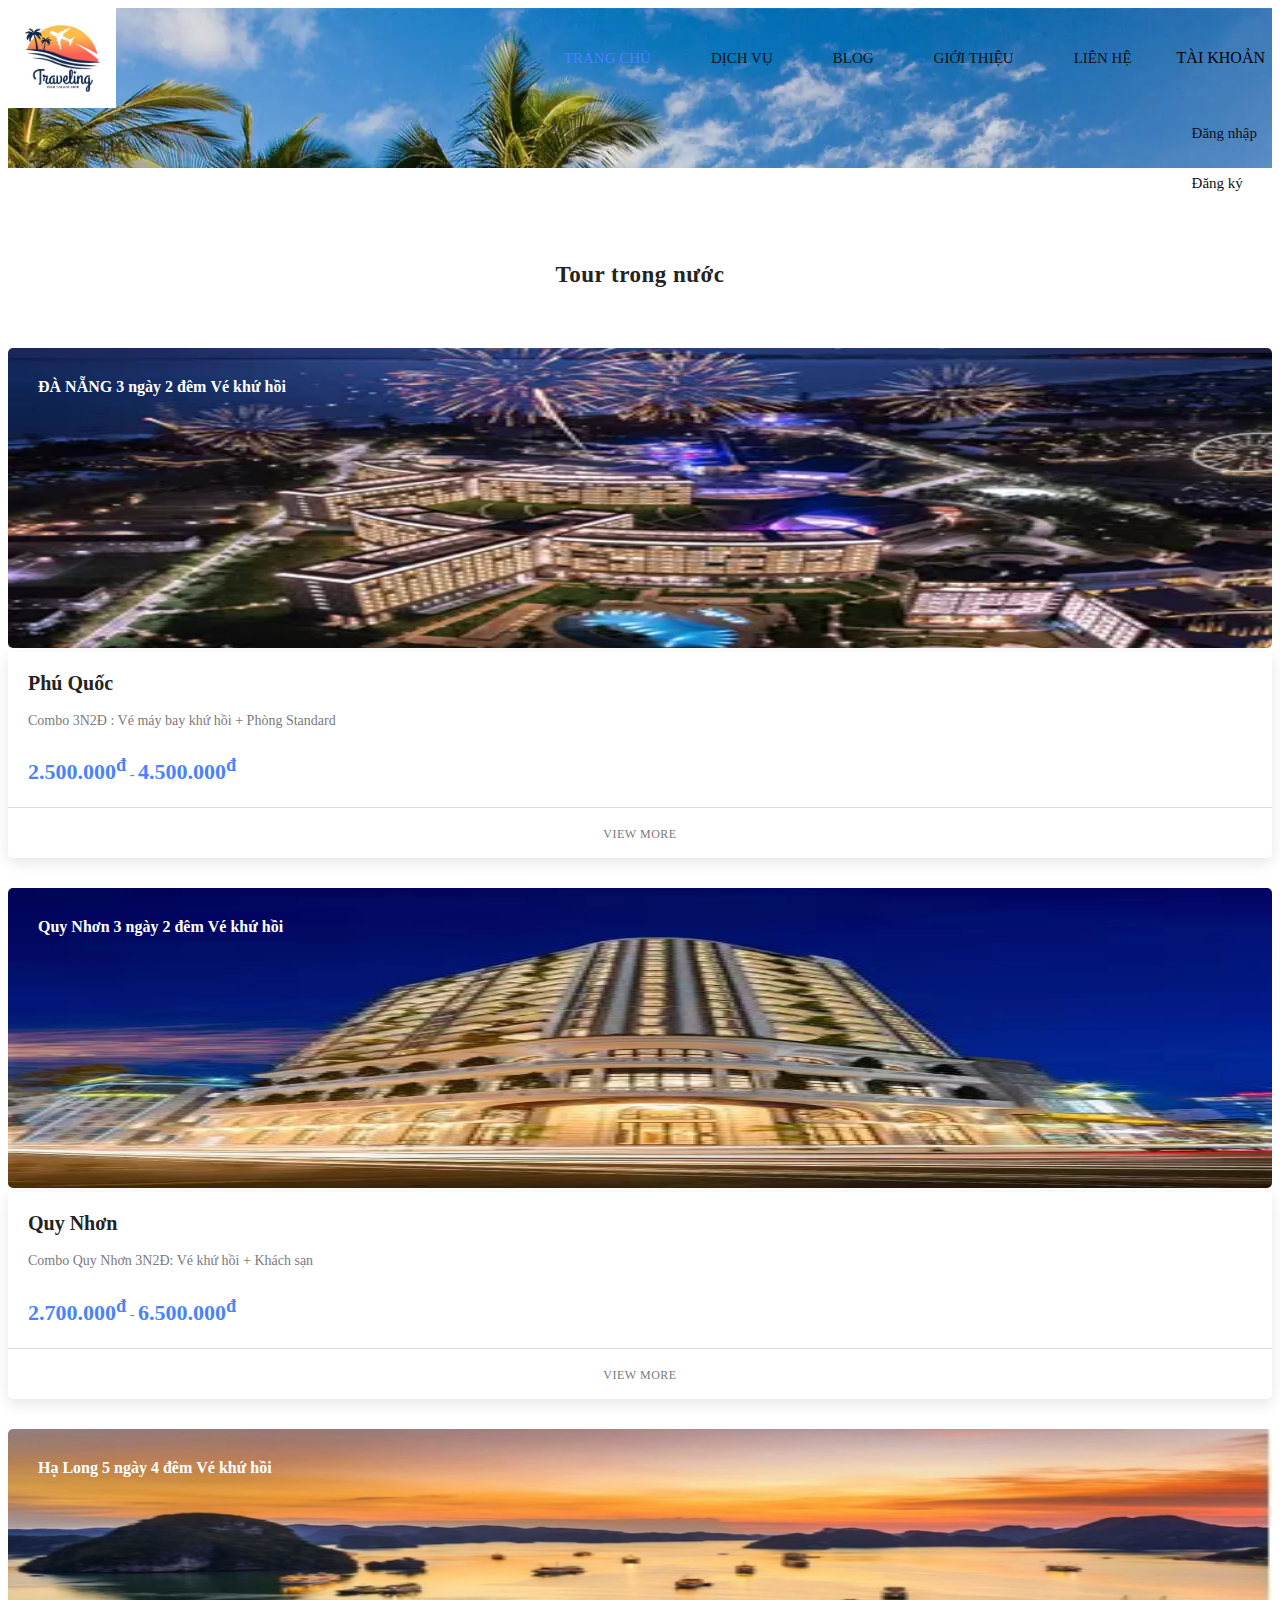
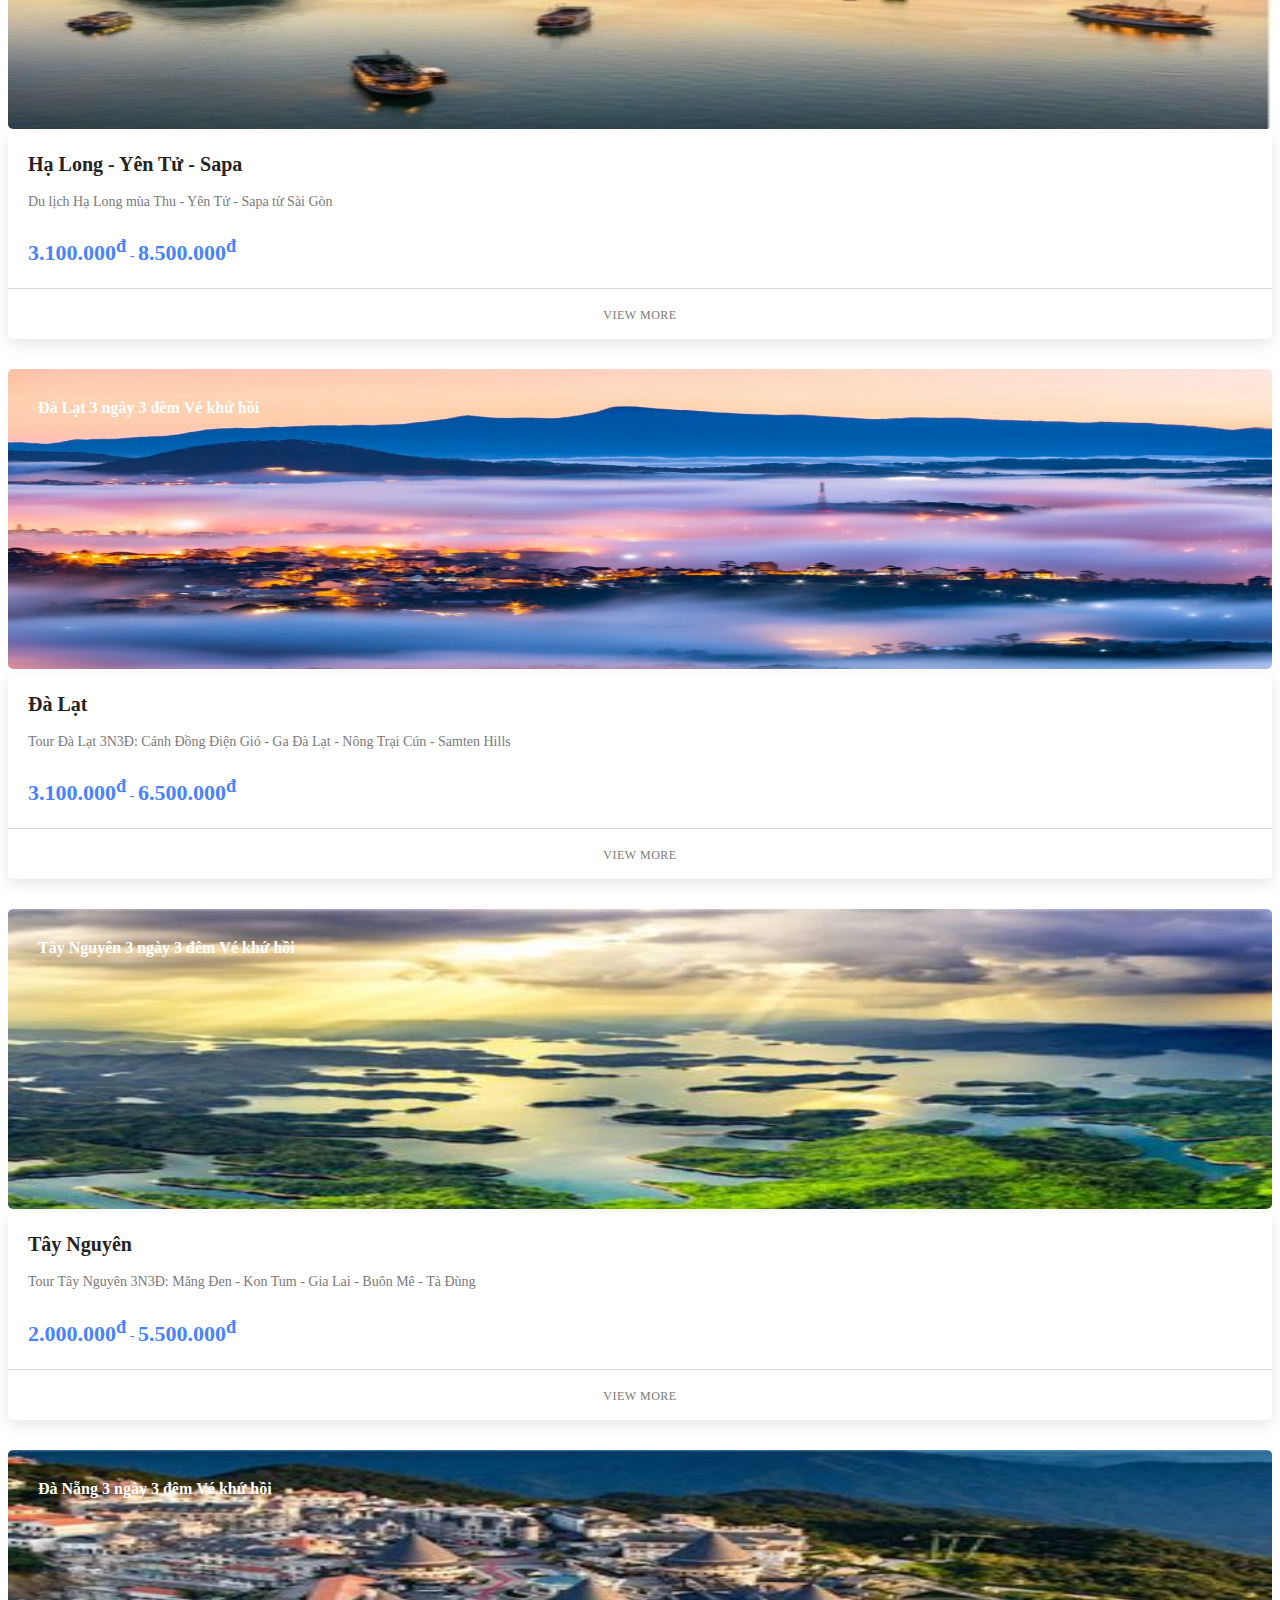
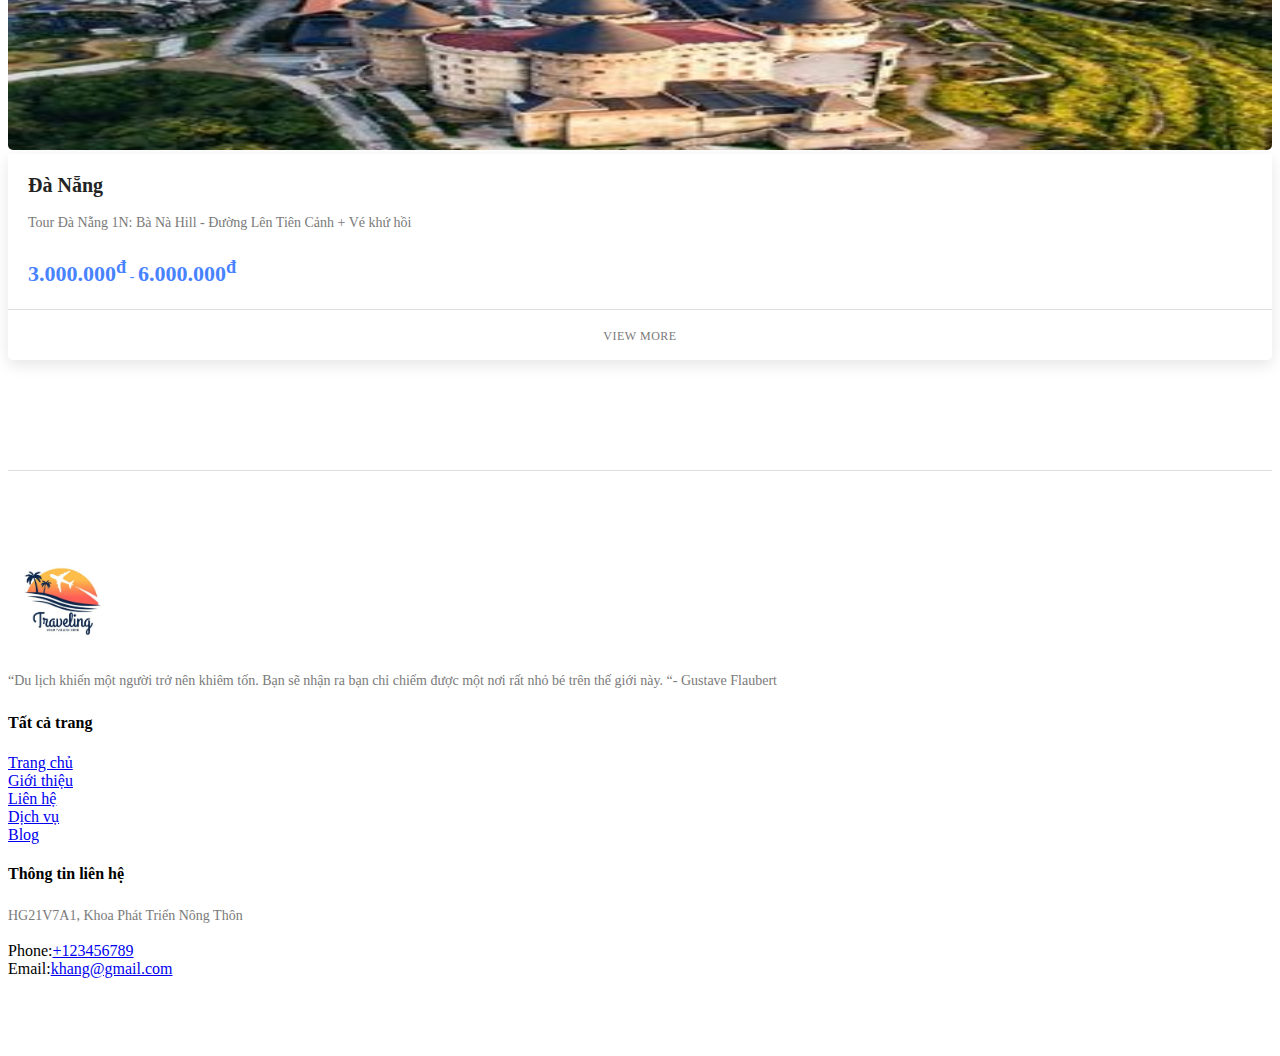
<file: public/public/service.html>
<!DOCTYPE html>
<html lang="en">

<head>
    <meta charset="UTF-8">
    <meta name="viewport" content="width=device-width, initial-scale=1.0">
    <title>Du lịch hậu giang</title>
    <link rel="icon" href="img/logo.jpg">
    <link rel="stylesheet" href="https://cdn.jsdelivr.net/npm/bootstrap@4.6.2/dist/css/bootstrap.min.css"
        integrity="sha384-xOolHFLEh07PJGoPkLv1IbcEPTNtaed2xpHsD9ESMhqIYd0nLMwNLD69Npy4HI+N" crossorigin="anonymous">
    <script src="https://cdn.jsdelivr.net/npm/jquery@3.5.1/dist/jquery.slim.min.js"
        integrity="sha384-DfXdz2htPH0lsSSs5nCTpuj/zy4C+OGpamoFVy38MVBnE+IbbVYUew+OrCXaRkfj"
        crossorigin="anonymous"></script>
    <script src="https://cdn.jsdelivr.net/npm/bootstrap@4.6.2/dist/js/bootstrap.bundle.min.js"
        integrity="sha384-Fy6S3B9q64WdZWQUiU+q4/2Lc9npb8tCaSX9FK7E8HnRr0Jz8D6OP9dO5Vg3Q9ct"
        crossorigin="anonymous"></script>
    <link rel="stylesheet" href="css/style.css">

</head>

<body>
    <div class="wrap">
        <header id="header">
            <div class="container">
                <div class="row">
                    <div class="col-md-12">
                        <button id="primary-nav-button" type="button">Menu</button>
                        <a href="index.html">
                            <div class="logo">
                                <img src="img/logo.jpg" style="height: 100px;">
                            </div>
                        </a>
                        <nav id="primary-nav" class="dropdown cf">
                            <ul class="dropdown menu">
                                <li class='active'><a href="index.html">TRANG CHỦ</a></li>

                                <li><a href="service.html">DỊCH VỤ</a></li>

                                <li><a href="blog.html">BLOG</a></li>

                                <li>
                                    <a href="about.html">GIỚI THIỆU</a>
                                </li>

                                <li><a href="contact.html">LIÊN HỆ</a></li>
                                <li class="nav-item dropdown">
                                    <span class="nav-link dropdown-toggle p-0" data-toggle="dropdown">TÀI KHOẢN</span>
                                    <div class="dropdown-menu">
                                        <a class="dropdown-item " style="line-height: 50px;" href="./LogIn.html">Đăng
                                            nhập</a>
                                        <a class="dropdown-item" style="line-height: 50px;" href="./DK.html">Đăng ký</a>
                                    </div>
                                </li>
                            </ul>
                        </nav>
                    </div>
                </div>
            </div>
        </header>
    </div>
    <section class="banner" id="top" style="background-image: url(img/slider_2.webp);">
        <div class="container">
            <div class="row">
                <div class="col-md-10 col-md-offset-1">
                    <div class="banner-caption">
                    </div>
                </div>
            </div>
        </div>
    </section>
    <section class="featured-places p-0 m-0 mt-5">
        <div class="container">
            <div class="row">
                <div class="col-md-12">
                    <div class="section-heading">
                        <h2>Tour trong nước</h2>
                    </div>
                </div>
            </div>

            <div class="row">
                <div class="col-md-4 col-sm-6 col-xs-12">
                    <div class="featured-item">
                        <div class="thumb">
                            <div class="thumb-img">
                                <img src="./img/phu_quoc.webp" alt="" style="height: 300px;">
                            </div>

                            <div class="overlay-content">
                                <strong title="Available"><i class="fa fa-calendar"></i>ĐÀ NẴNG</strong>

                                <strong title="Nights"><i class="fa fa-cube"></i> 3 ngày 2 đêm</strong>

                                <strong title="Flight included"><i class="fa fa-plane"></i>Vé khứ hồi</strong>
                            </div>
                        </div>

                        <div class="down-content">
                            <h4>Phú Quốc</h4>

                            <p>Combo 3N2Đ : Vé máy bay khứ hồi + Phòng Standard
                            </p>

                            <p><span><strong>2.500.000<sup>đ</sup></strong> -
                                    <strong>4.500.000<sup>đ</sup></strong></span>
                            </p>

                            <div class="text-button">
                                <a href="service.html">View More</a>
                            </div>
                        </div>
                    </div>
                </div>

                <div class="col-md-4 col-sm-6 col-xs-12">
                    <div class="featured-item">
                        <div class="thumb">
                            <div class="thumb-img">
                                <img src="img/quy_nhon.webp" alt="" style="height: 300px;">
                            </div>

                            <div class="overlay-content">
                                <strong title="Available"><i class="fa fa-calendar"></i> Quy Nhơn</strong>

                                <strong title="Nights"><i class="fa fa-cube"></i> 3 ngày 2 đêm</strong>

                                <strong title="Flight included"><i class="fa fa-plane"></i> Vé khứ hồi</strong>
                            </div>
                        </div>

                        <div class="down-content">
                            <h4>Quy Nhơn</h4>

                            <p>Combo Quy Nhơn 3N2Đ: Vé khứ hồi + Khách sạn</p>

                            <p><span><strong>2.700.000<sup>đ</sup></strong> -
                                    <strong>6.500.000<sup>đ</sup></strong></span>
                            </p>

                            <div class="text-button">
                                <a href="service.html">View More</a>
                            </div>
                        </div>
                    </div>
                </div>

                <div class="col-md-4 col-sm-6 col-xs-12">
                    <div class="featured-item">
                        <div class="thumb">
                            <div class="thumb-img">
                                <img src="img/ha_long.jpg" alt="" style="height: 300px;">
                            </div>

                            <div class="overlay-content">
                                <strong title="Available"><i class="fa fa-calendar"></i> Hạ Long</strong>

                                <strong title="Nights"><i class="fa fa-cube"></i> 5 ngày 4 đêm</strong>

                                <strong title="Flight included"><i class="fa fa-plane"></i> Vé khứ hồi</strong>
                            </div>
                        </div>

                        <div class="down-content">
                            <h4>Hạ Long - Yên Tử - Sapa</h4>

                            <p>Du lịch Hạ Long mùa Thu - Yên Tử - Sapa từ Sài Gòn</p>

                            <p><span><strong>3.100.000<sup>đ</sup></strong> -
                                    <strong>8.500.000<sup>đ</sup></strong></span>
                            </p>

                            <div class="text-button">
                                <a href="service.html">View More</a>
                            </div>
                        </div>
                    </div>
                </div>

                <div class="col-md-4 col-sm-6 col-xs-12">
                    <div class="featured-item">
                        <div class="thumb">
                            <div class="thumb-img">
                                <img src="img/dalat.jpg" alt="" style="height: 300px;">
                            </div>

                            <div class="overlay-content">
                                <strong title="Available"><i class="fa fa-calendar"></i>Đà Lạt</strong>

                                <strong title="Nights"><i class="fa fa-cube"></i> 3 ngày 3 đêm</strong>

                                <strong title="Flight included"><i class="fa fa-plane"></i> Vé khứ hồi</strong>
                            </div>
                        </div>

                        <div class="down-content">
                            <h4>Đà Lạt</h4>

                            <p>Tour Đà Lạt 3N3Đ: Cánh Đồng Điện Gió - Ga Đà Lạt - Nông Trại Cún - Samten Hills</p>

                            <p><span><strong>3.100.000<sup>đ</sup></strong> -
                                    <strong>6.500.000<sup>đ</sup></strong></span>
                            </p>

                            <div class="text-button">
                                <a href="service.html">View More</a>
                            </div>
                        </div>
                    </div>
                </div>

                <div class="col-md-4 col-sm-6 col-xs-12">
                    <div class="featured-item">
                        <div class="thumb">
                            <div class="thumb-img">
                                <img src="img/tay_nguyen.jpg" alt="" style="height: 300px;">
                            </div>

                            <div class="overlay-content">
                                <strong title="Available"><i class="fa fa-calendar"></i>Tây Nguyên</strong>

                                <strong title="Nights"><i class="fa fa-cube"></i> 3 ngày 3 đêm</strong>

                                <strong title="Flight included"><i class="fa fa-plane"></i>Vé khứ hồi</strong>
                            </div>
                        </div>

                        <div class="down-content">
                            <h4>Tây Nguyên</h4>

                            <p>Tour Tây Nguyên 3N3Đ: Măng Đen - Kon Tum - Gia Lai - Buôn Mê - Tà Đùng</p>

                            <p><span><strong>2.000.000<sup>đ</sup></strong> -
                                    <strong>5.500.000<sup>đ</sup></strong></span>
                            </p>

                            <div class="text-button">
                                <a href="service.html">View More</a>
                            </div>
                        </div>
                    </div>
                </div>

                <div class="col-md-4 col-sm-6 col-xs-12">
                    <div class="featured-item">
                        <div class="thumb">
                            <div class="thumb-img">
                                <img src="img/Da_nang.jpg" alt="" style="height: 300px;">
                            </div>

                            <div class="overlay-content">
                                <strong title="Available"><i class="fa fa-calendar"></i>Đà Nẵng</strong>

                                <strong title="Nights"><i class="fa fa-cube"></i> 3 ngày 3 đêm</strong>

                                <strong title="Flight included"><i class="fa fa-plane"></i>Vé khứ hồi</strong>
                            </div>
                        </div>

                        <div class="down-content">
                            <h4>Đà Nẵng</h4>

                            <p>Tour Đà Nẵng 1N: Bà Nà Hill - Đường Lên Tiên Cảnh + Vé khứ hồi</p>

                            <p><span><strong>3.000.000<sup>đ</sup></strong> -
                                    <strong>6.000.000<sup>đ</sup></strong></span>
                            </p>

                            <div class="text-button">
                                <a href="service.html">View More</a>
                            </div>
                        </div>
                    </div>
                </div>
            </div>
        </div>
    </section>
    <footer>
        <div class="container">
            <div class="row">
                <div class="col-md-5">
                        <div class="logo">
                            <img src="img/logo.jpg" style="height: 100px;">
                        </div>
                        <p> “Du lịch khiến một người trở nên khiêm tốn. Bạn sẽ nhận ra bạn chỉ chiếm được một nơi rất
                            nhỏ bé trên thế giới này. “- Gustave Flaubert</p>
                </div>
                <div class="col-md-4">
                            <h4>Tất cả trang</h4>
                        <div class="row">
                            <div class="col-md-6">
                                <ul>
                                    <li><a href="index.html">Trang chủ</a></li>
                                    <li><a href="about.html">Giới thiệu</a></li>
                                    <li><a href="contact.html">Liên hệ</a></li>
                                </ul>
                            </div>
                            <div class="col-md-6">
                                <ul>
                                    <li><a href="service.html">Dịch vụ</a></li>
                                    <li><a href="blog.html">Blog</a></li>
                                </ul>
                        </div>
                    </div>
                </div>
                <div class="col-md-3">
                    <div class="contact-info">
                            <h4>Thông tin liên hệ</h4>
                        </div>
                        <p>HG21V7A1, Khoa Phát Triển Nông Thôn</p>
                        <ul>
                            <li><span>Phone:</span><a href="#">+123456789</a></li>
                            <li><span>Email:</span><a href="#">khang@gmail.com</a></li>
                        </ul>
                </div>
            </div>
        </div>
    </footer>
</body>

</html>
</file>
<file: Websitethuongmaidientu/style.css>
body{
    background-color: aqua;
    color: black;
    font-size: medium;
}
</file>
<file: public/public/css/style.css>
body {
    font-family: 'Raleway', 'sans-serif';
    background-color: #fff;
  }
  
  ul {
    list-style: none;
    margin: 0;
    padding: 0;
  }
  
  p {
    font-size: 14px;
    color: #7a7a7a;
    line-height: 24px;
    left: 0.25px;
  }
  
  section {
    padding-top: 80px;
    padding-bottom: 80px;
  }
  
  
  .section-heading {
    text-align: center;
    margin-bottom: 60px;
  }
  
  .section-heading h2 {
    margin-bottom: 0px;
    margin-top: 14px;
    font-size: 23px;
    font-weight: 600;
    color: #232323;
    letter-spacing: 0.5px;
  }
  
  

  
  .blue-button a:hover {
    background-color: transparent;
    color: #4883ff;
  }
  
  
  
  #header {
    overflow: visible;
    position: relative;
    background-color: #fff;
  }
  
  
  #primary-nav-button {
    background: transparent;
    display: none;
    position: absolute;
    border: none;
    bottom: 0;
    right: 15px;
    top: 0;
    z-index: 9;
    padding: 0;
    outline: none;
    text-decoration: none;
    color: #fff;
    text-align: center;
    font-weight: bold;
    font-size: 0;
  }
  

  #header .logo {
    float: left;
  }
  
  #header .logo img {
    width: 100%;
    overflow: hidden;
  }
  
  .menu {
    float: right;
  }
  
  .menu li {
    float: left;
    margin-left: 30px;
    position: relative;
    line-height: 100px;
  }
  
  .menu li:last-child {
    margin-right: 0;
  }
  
  .menu .sub-menu li {
    width: 100%;
    margin-left: 0px;
  }
  
  .menu li a {
    display: block;
    text-decoration: none;
  }
  
  #primary-nav li a {
    color: #121212;
    font-weight: bold;
    line-height: 100px;
    padding: 0px 15px;
    font-size: 15px;
    font-weight: 400;
    transition: all 0.5s;
  }
  
  #primary-nav .active > a,
  #primary-nav li > a:hover,
  #primary-nav li.selected > a {
    color: #4883ff;
  }
  

  .menu .sub-menu {
    display: none;
    position: absolute;
    left: 0;
    max-height: 1000px;
  }
  
  .menu .sub-menu li {
    line-height: 40px;
  }
  
  .menu .sub-menu.hide {
    display: none;
  }
  
  #primary-nav .sub-menu {
    background: #fff;
    box-shadow: 0px 5px 15px rgba(0,0,0,0.25);
    min-width: 160px;
    z-index: 200;
  }
  
  #primary-nav .sub-menu li {
    border-bottom: 1px solid #ddd;
  }
  
  #primary-nav .sub-menu li:last-child {
    border-bottom: 0;
  }
  
  #primary-nav .sub-menu .downarrow:before {
    content: '\25b8';
  }

  
  .thumb {
    position: relative;
  }
  
  .thumb img {
    position: relative;
    width: 100%;
    overflow: hidden;
    z-index: 1;
    border-radius: 5px;
  }
  
  .thumb .text-content {
    position: absolute;
    bottom: 20px;
    left: 20px;
    right: 20px;
    z-index: 9;
    color: #fff;
  }
  
  .thumb .text-content h4 {
    font-size: 19px;
    font-weight: 500;
    letter-spacing: 0.5px;
    margin-top: 0px;
    margin-bottom: 5px;
  }
  
  .thumb .text-content span {
    font-size: 13px;
    font-weight: 300;
    letter-spacing: 0.5px;
    display: block;
  }
  
  .thumb .plus-button {
    position: absolute;
    top: 20px;
    right: 20px;
    z-index: 9;
  }
  
  .featured-item { margin-bottom: 30px; }
  
  .thumb .plus-button i {
    width: 30px;
    height: 30px;
    line-height: 30px;
    display: inline-block;
    text-align: center;
    border: 1px solid #fff;
    border-radius: 5px;
    color: #fff;
    transition: all 0.5s;
  }
  
  .thumb .plus-button i:hover {
    background-color: rgba(250,250,250,0.3);
  }
  
  .featured-places .featured-item .thumb {
    position: relative;
    z-index: 1;
  }
  
  .featured-places .featured-item .thumb img {
    width: 100%;
    overflow: hidden;
    border-top-left-radius: 5px;
    border-top-right-radius: 5px;
  }
  
  .featured-places .featured-item .thumb .overlay-content {
    position: absolute;
    z-index: 9;
    top: 30px;
    left: 30px;
    color: #fff;
  }
  
  .featured-places .featured-item .thumb .overlay-content li {
    display: inline;
    margin-right: 3px;
  }
  
  .featured-places .featured-item .thumb .date-content {
    position: absolute;
    z-index: 9;
    top: 30px;
    right: 30px;
    color: #fff;
    text-align: center;
    width: 90px;
    height: 90px;
    display: inline-block;
    text-align: center;
    vertical-align: middle;
    background-color: #4883ff;
    border-radius: 50%;
  }
  
  .featured-places .featured-item .thumb .date-content h6 {
    font-size: 24px;
    font-weight: 700;
    margin-top: 18px;
    margin-bottom: 5px;
    letter-spacing: 0.5px;
  }
  
  .featured-places .featured-item .thumb .date-content span {
    font-size: 12px;
    font-weight: 300;
    text-transform: uppercase;
    display: block;
    letter-spacing: 0.5px;
  }
  
  .featured-places .featured-item .down-content {
    background-color: #fff;
    box-shadow: 0px 5px 15px rgba(0,0,0,0.1);
    padding: 20px 20px 0;
    border-bottom-left-radius: 5px;
    border-bottom-right-radius: 5px;
  }
  
  .featured-places .featured-item .down-content h4 {
    margin-top: 0px;
    font-size: 20px;
    font-weight: 600;
    color: #232323;
    margin-bottom: 5px;
  }
  
  .featured-places .featured-item .down-content span {
    display: block;
    font-size: 14px;
    color: #4883ff;
    margin-bottom: 15px;
  }
  
  .featured-places .featured-item .down-content span strong { 
    font-size: 22px;  
  }
  
  .featured-places .featured-item .down-content p {
    margin-bottom: 20px;
  }
  
  .featured-places .featured-item .down-content .col-md-6 {
    padding-left: 0px;
    padding-right: 0px;
  }
  
  .featured-places .featured-item .down-content .text-button {
    text-align: center;
    height: 50px;
    line-height: 50px;
    border-top: 1px solid #ddd;
    margin: 0px -20px;
  }
  
  .featured-places .featured-item .down-content .first-button {
    border-right: 1px solid #ddd;
  }
  
  .featured-places .featured-item .down-content .text-button a {
    font-size: 12px;
    text-transform: uppercase;
    color: #7a7a7a;
    letter-spacing: 0.5px;
    text-decoration: none;
    display: inline-block;
    width: 100%;
    transition: all 0.5s;
  }
  
  .featured-places .featured-item .down-content .text-button a:hover {
    color: #4883ff;
  }
  
  
  
  
  section.our-services .service-item {
    text-align: center;
    border: 1px solid #ddd;
    border-radius: 10px;
    padding: 50px 30px;
  }
  
  section.our-services .service-item .icon img {
    max-width: 100%;
  }
  
  section.our-services .service-item h4 {
    font-size: 19px;
    font-weight: 600;
    color: #232323;
    margin-top: 30px;
    margin-bottom: 15px;
  }
  
  .our-services .left-content h4 {
    font-size:  19px;
    font-weight:  600;
    color:  #232323;
    margin-top: 0px;
    margin-bottom:  25px;
  }
  
  .our-services .left-content .blue-button {
    margin-top: 25px;
  }
  
  .down-services {
    border-top: 1px solid #ddd;
    margin-top: 60px;
    padding-top: 60px;
  }
  .accordion li {
    position: relative;
  }
  .accordion li .accordion-trigger {
    border: 1px solid #ddd;
  }
  .accordion li:last-child .accordion-trigger  {
    
  }
  .accordion-content {
    display: none;
  }
  .accordion .accordion-trigger {
    width: 100%;
    display: block;
    cursor: pointer;
    font-weight: 600;
    font-size: 17px;
    letter-spacing: 0.5px;
    color: #232323;
    user-select: none;
    padding: 15px 20px;
    text-decoration: none;
  }
  .accordion .accordion-trigger:after {
    width: 15px;
    height: 15px;
    background-color: #ddd;
    border-radius: 50%;
    position: absolute;
    right: 20px;
    content: " ";
    top: 22.5px;
    transform: rotate(-45deg);
    -webkit-transition: all 0.2s ease-in-out;
    -moz-transition: all 0.2s ease-in-out;
    transition: all 0.2s ease-in-out;
  }
  .accordion-content {
    margin: 0px;
    padding: 20px;
    border: 1px solid #ddd;
  }
  
  .accordion-trigger.active:after {
    background-color: #4883ff;
    -webkit-transition: all 0.2s ease-in-out;
    -moz-transition: all 0.2s ease-in-out;
    transition: all 0.2s ease-in-out;
  }
  
  section#video-container {
    background-image: url(../img/contact-image-1-1920x700.jpg);
    background-position: center;
    background-repeat: no-repeat;
    background-size: cover;
  }
  
  .list-group-no-border {
    box-shadow: 0 0 0 rgba(0,0,0,0);
  }
  
  .list-group-no-border .list-group-item {
    border-left: 0;
    border-right: 0;
  }
  
  .list-group-no-border .list-group-item:last-child {
    border-bottom: 0;
  }
  
  .list-group-no-border .list-group-item:first-child {
    border-top: 0;
  }
  section.pricing-tables .table-item {
    text-align: center;
    background-color: #eeeeee;
    border-bottom-right-radius: 10px;
    border-bottom-left-radius: 10px;
    padding: 0px 0px 40px 0px;
  }
  
  section.pricing-tables .table-item .top-content {
    background-color: #4883ff;
    padding: 30px;
    color: #fff;
    border-top-right-radius: 10px;
    border-top-left-radius: 10px;
  }
  
  section.pricing-tables .table-item .top-content h4 {
    font-size: 19px;
    font-weight: 500;
    letter-spacing: 0.5px;
    margin: 0px;
    margin-bottom: 0px;
  }
  
  section.pricing-tables .table-item .top-content h1 {
    font-size: 32px;
    font-weight: 700;
    letter-spacing: 0.5px;
    margin-top: 20px;
    margin-bottom: 10px;
  }
  
  section.pricing-tables .table-item ul {
    margin: 40px 0px!important;
  }
  
  section.pricing-tables .table-item ul li {
    margin: 25px 0px;
  }
  
  section.pricing-tables .table-item ul li a {
    font-size: 14px;
    font-weight: 600;
    color: #4a4a4a;
    text-decoration: none;
    transition: all 0.5s;
  }
  
  section.pricing-tables .table-item ul li a:hover {
    color: #4883ff;
  }
  
  section.contact .section-heading {
    margin-top: 60px;
    margin-bottom: 30px;
  }
  
  .wrapper {
    text-align: center;
  }
  .form-control {
    border-radius: 0px;
    padding-left: 15px;
    font-size: 13px;
    color: #aaa;
    background-color: #f4f4f4;
    border: 1px solid #eee;
    outline: none;
    box-shadow: none;
    line-height: 40px;
    height: 40px;
    width: 100%;
    margin-bottom: 25px;
  }
  
  textarea.form-control {
    border-radius: 0px;
    padding-left: 15px;
    padding-top: 10px;
    font-size: 13px;
    color: #aaa;
    background-color: #f4f4f4;
    border: 1px solid #eee;
    outline: none;
    box-shadow: none;
    min-height: 140px;
    height: 160px;
    max-height: 180px;
    width: 100%;
    max-width: 100%;
    margin-bottom: 25px;
  }
  
  .left-content button {
    display: inline-block;
    background-color: #4883ff;
    color: #fff;
    font-size: 15px;
    font-weight: 500;
    padding: 10px 16px;
    text-decoration: none;
    border-radius: 0px;
    border: 2px solid #4883ff;
    transition: all 0.5s;
  }
  
  .left-content button:hover {
    background-color: transparent;
    color: #4883ff;
  }
  
  .contact-content .right-content,
  .right-content {
    background-color: #4883ff;
    padding: 30px 30px 65px 30px;
    color: #fff;
  }
  
  .contact-content .right-content .section-heading h2,
  .right-content .section-heading h2 {
    color: #fff;
  }
  
  .contact-content .right-content .section-heading span,
  .right-content .section-heading span {
    color: #fff;
  }
  
  .contact-content .right-content p,
  .right-content p {
    margin-bottom: 50px;
    color: #fff;
  }
  
  .contact-content .right-content ul li span,
  .right-content ul li span {
    font-size: 13px;
    color: #fff;
    font-weight: 600;
    letter-spacing: 0.3px;
    width: 80px;
    display: inline-block;
  }
  
  .contact-content .right-content ul li a,
  .right-content ul li a {
    font-size: 13px;
    color: #fff;
    letter-spacing: 0.5px;
    text-decoration: none;
  }
  
  .contact-content .right-content ul li,
  .right-content ul li {
    margin: 10px 0px;
  }
  .close {
    position: absolute;
    right: -30px;
    top: -30px;
    width: 60px;
    height: 60px;
    z-index: 9999;
    display: inline-block;
    text-align: center;
    line-height: 60px;
    background-color: #fff;
    color: #4883ff;
    border-radius: 50%;
    opacity: 1;
  }
  
  .close:hover {
    background-color: #fff;
    color: #4883ff;
  }
  
  /* Keyframes */
  @keyframes totop-in {
    0% {
      top: 600px;
      opacity: 0;
    }
    100% {
      top: 0;
      opacity: 1;
    }  
  }
  
  @keyframes totop-out {
    0% {
      top: 0px;
      opacity: 1;
    }
    100% {
      top: -100%;
      opacity: 0;
    }  
  }
  
  
  
  footer {
    padding: 80px 0px 70px 0px;
    border-top: 1px solid #ddd;
  }
</file>
